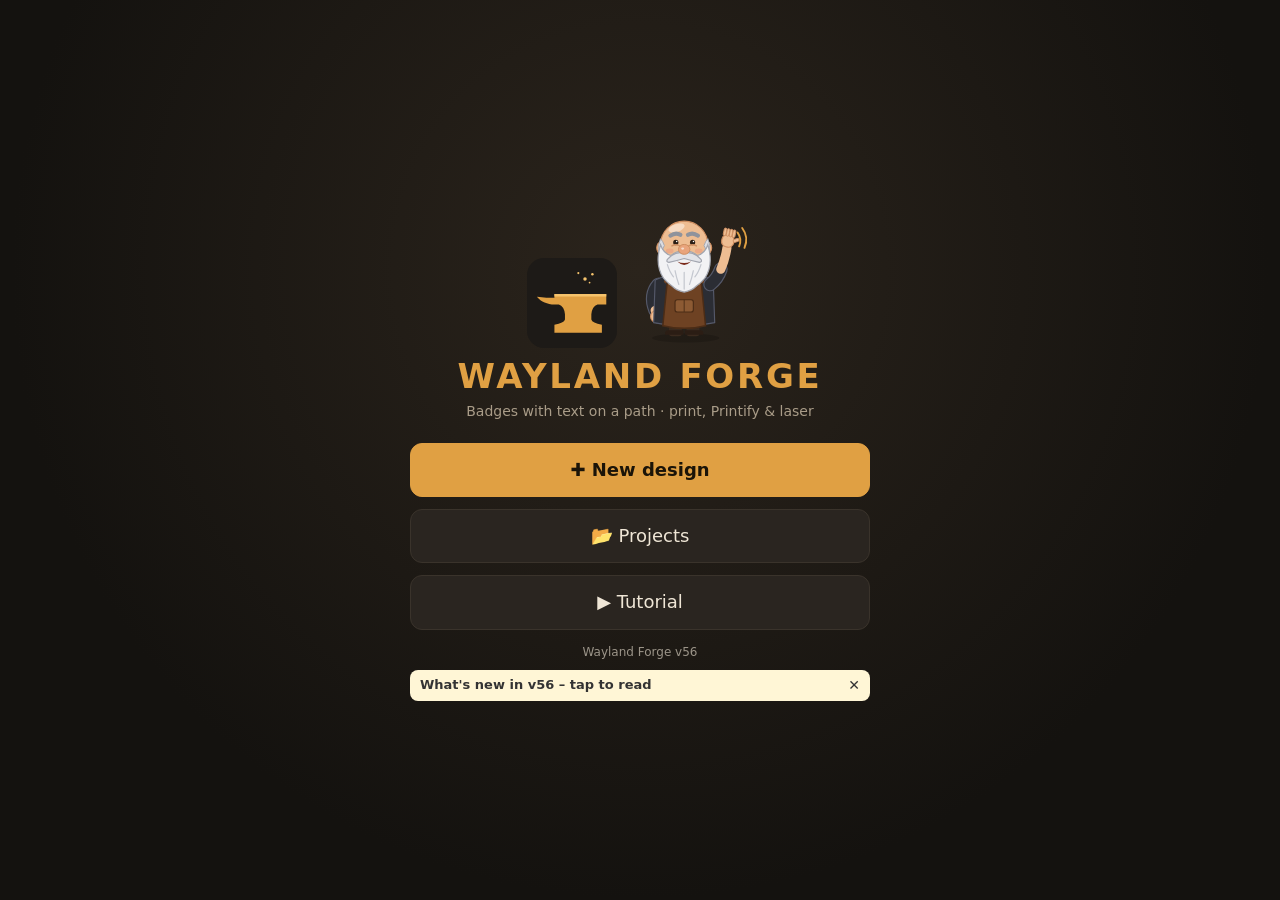
<file: index.html>
<!doctype html>
<html lang="en">
<head>
<meta charset="utf-8">
<meta name="viewport" content="width=device-width, initial-scale=1">
<title>Wayland Forge</title>
<meta name="theme-color" content="#1d1a17">
<link rel="manifest" href="manifest.webmanifest">
<link rel="icon" href="icons/anvil.svg" type="image/svg+xml">
<link rel="apple-touch-icon" href="icons/apple-touch-icon.png">
<link rel="stylesheet" href="style.css">
</head>
<body class="home">
<div id="home">
  <div class="hcard">
    <div class="hlogo"><img src="icons/anvil.svg" alt="" class="hanvil"><span id="homeSmith"></span></div>
    <h1 class="htitle">Wayland Forge</h1>
    <div class="hsub">Badges with text on a path · print, Printify &amp; laser</div>
    <div id="homeMain" class="hbtns">
      <button id="homeNew" class="hb primary">✚ New design</button>
      <button id="homeProjects" class="hb">📂 Projects</button>
      <button id="homeTour" class="hb">▶ Tutorial</button>
    </div>
    <div class="hver" id="homeVer"></div>
    <div class="hnews" id="homeNewsWrap" hidden><div class="hnrow"><button id="homeNewsTap" class="hntap"></button><button id="homeNewsX" class="hnx" aria-label="Dismiss">✕</button></div><div id="homeNewsBody" class="hnbody" hidden><div id="homeNews"></div><button id="homeNewsClose" class="hnclose">Close</button></div></div>
    <div id="homeProjs" hidden>
      <div class="row hph"><button id="homeBack">← Back</button><b class="grow">Projects</b><label class="filebtn">Open file…<input type="file" id="homeLoad" accept=".json,.wayland.json,application/json" hidden></label></div>
      <div id="syncBox" class="syncbox"><span id="syncStatus" class="syncst"></span><button id="syncConnect">☁ Connect Google Drive</button><button id="syncNow" hidden>Sync now</button><button id="projDedupe" title="Remove projects that are exact copies">🧹 Remove duplicates</button></div>
      <ul id="projList"></ul>
      <div class="hint">Drive sync sends your named, saved projects. Last session stays on this device until you open it and Save to Projects.</div>
    </div>
  </div>
</div>
<div id="updBar" hidden><span>New version ready <small id="updNews"></small></span><button id="updBtn">Tap to update</button></div>
<header>
  <img src="icons/anvil.svg" alt="" class="logo"><button id="homeBtn" title="Home: start screen (your work is kept)" aria-label="Home">⌂</button><button id="projectsBtn" class="projectnav" title="Open your saved projects. Your current design is autosaved first." aria-label="Projects: change project">📂<span class="projectnavtext"> Projects</span></button><button id="helpBtn" title="Help &amp; tutorial (Wayland the blacksmith)" aria-label="Help and tutorial"></button><h1>Wayland Forge</h1><button id="nameBtn" class="namebtn">Untitled ✎</button>
  <div class="spacer"></div>
  <button id="undoBtn" title="Undo (Ctrl+Z)" aria-label="Undo">↶<span class="tl"> Undo</span></button>
  <button id="redoBtn" title="Redo (Ctrl+Y)" aria-label="Redo">↷<span class="tl"> Redo</span></button>
  <button id="multiBtn" class="multitog" aria-pressed="false" title="Multi-select: plain clicks/taps add or remove letters (or hold Shift/Ctrl/⌘)">✚<span class="tl"> Multi-select</span></button>
  <span id="selCount" class="badge" hidden></span>
  <button id="dragMode" title="What dragging empty space does: box-select letters or pan the view (middle-drag or Space-drag always pans)">▭<span class="tl"> Box</span></button>
  <button id="fitBtn" title="Reset view" aria-label="Fit view">⤢<span class="tl"> Fit</span></button>
  <button id="quickExport" class="accent" title="Export with the settings in the Export section">⬇<span class="tl"> Export</span></button>
  <button id="installBtn" class="accent" hidden title="Install as an app">⊕<span class="tl"> Install</span></button>
  <button id="panelToggle" class="mobile-only" aria-expanded="false" title="Show controls">☰</button>
</header>
<main>
  <section id="stageWrap">
    <div id="layerRail" aria-label="Layers">
      <div id="layerRailCount" class="lrcount"></div>
      <div id="layerRailTrack" class="lrtrack" role="list"></div>
      <button type="button" id="railAddText" class="lradd" title="Add more text on the current shape (no new outline or cut)">＋ Text</button>
    </div>
    <svg id="stage" xmlns="http://www.w3.org/2000/svg" viewBox="0 0 1000 1000"></svg>
    <div class="stagehint">Tap a layer chip above to switch · letters: tap the glyph · empty space deselects · box-drag or Multi-select to add</div>
    <div id="loading">Loading fonts…</div>
  </section>
  <aside id="panel" data-snap="small">
    <div id="sheetHandle" role="button" tabindex="0" aria-label="Resize controls (tap to cycle sizes)"><span>Controls</span></div>
    <div id="layerBar">
      <div class="row"><b class="lbt">Layers</b><select id="shapeSel" class="grow" aria-label="Active layer (top of list = in front)"></select><button id="shapeVis" class="mini2" title="Show or hide this layer">Hide</button></div>
      <div id="addPicMenu" class="picmenu" hidden><b>Add which kind of image layer?</b><button data-addpic="1">🐶 Picture in the design<small>sits inside your shape (logo, pet, photo)</small></button><button data-addpic="2">🗺 Background / map<small>sits behind everything</small></button><button data-addpic="0" class="mini">Cancel</button></div>
      <div class="row lbb"><select id="addShape" aria-label="Add shape layer"><option value="">+ Add shape (new outline)</option><option value="circle">Circle</option><option value="halfcircle">Half circle</option><option value="ellipse">Ellipse</option><option value="polygon">Polygon</option><option value="star">Star</option><option value="heart">Heart</option><option value="aus">Australia (detailed)</option><option value="auss">Australia (smooth, for text)</option></select><button id="shapeDup" title="Duplicate layer">Copy</button><button id="shapeRen" title="Rename layer">✎</button><button id="shapeUp" title="Bring forward">↑</button><button id="shapeDown" title="Send back">↓</button><button id="shapeDel" class="danger" title="Delete layer">✕</button></div>
      <div class="row"><button id="addTextBtn" class="accent grow" title="Add more text on the current shape - no new outline or cut">T + Add text</button></div>
      <div class="row"><button id="addPicBtn" class="accent addpic grow" title="Add an image layer (picture, logo or map)">🖼 + Add image layer</button></div>
    </div>
    <details name="acc" id="sec-shape"><summary>Shape &amp; position</summary><div class="body">
      <label class="rg"><span>Move X</span><input type="range" min="-500" max="500" step="1" data-b="shape.x"><output></output></label>
      <label class="rg"><span>Move Y</span><input type="range" min="-500" max="500" step="1" data-b="shape.y"><output></output></label>
      <label class="rg"><span>Scale</span><input type="range" min="0.2" max="1.5" step="0.01" data-b="shape.scale"><output></output></label>
      <label class="rg"><span>Turn</span><input type="range" min="-180" max="180" step="1" data-b="shape.rot"><output></output></label>
      <div class="row"><button id="shapeCentre" class="grow">Centre this layer</button></div>
      <div class="g2">
        <label><span>Type</span><select data-b="base.shape"><option value="circle">Circle</option><option value="ellipse">Ellipse</option><option value="polygon">Polygon</option><option value="star">Star</option><option value="heart">Heart</option><option value="aus">Australia (detailed)</option><option value="auss">Australia (smooth, for text)</option></select></label>
        <div class="checks"><label class="chk"><input type="checkbox" data-b="base.outer">Outer</label><label class="chk"><input type="checkbox" data-b="base.inner">Inner</label></div>
      </div>
      <label class="rg"><span>Width</span><input type="range" min="150" max="470" step="1" data-b="base.rx"><output></output></label>
      <label class="rg" data-shapes="ellipse polygon star heart aus"><span>Height</span><input type="range" min="150" max="470" step="1" data-b="base.ry"><output></output></label>
      <label class="rg" data-shapes="polygon"><span>Sides</span><input type="range" min="3" max="12" step="1" data-b="base.sides"><output></output></label>
      <label class="rg" data-shapes="star"><span>Points</span><input type="range" min="3" max="12" step="1" data-b="base.points"><output></output></label>
      <label class="rg" data-shapes="star"><span>Inner depth</span><input type="range" min="0.25" max="0.9" step="0.01" data-b="base.innerRatio"><output></output></label>
      <label class="rg" data-shapes="heart"><span>Dip depth</span><input type="range" min="0" max="1" step="0.01" data-b="base.dip"><output></output></label>
      <label class="rg" data-shapes="polygon star heart aus"><span>Corners</span><input type="range" min="0" max="120" step="1" data-b="base.corner"><output></output></label>
      <label class="rg" data-shapes="polygon star heart aus" title="Rounds the path letters follow at points and dips; printed lines keep Corners"><span>Text smooth</span><input type="range" min="0" max="250" step="1" data-b="base.smooth"><output></output></label>
      <label class="rg"><span>Ring gap</span><input type="range" min="40" max="250" step="1" data-b="base.gap"><output></output></label>
      <div id="gapWarn" class="hint" hidden></div>
      <label class="rg"><span>Line width</span><input type="range" min="0" max="30" step="1" data-b="base.width"><output></output></label>
      <div class="g2">
        <label><span>Line</span><input type="color" data-b="base.stroke" class="col"></label>
        <label class="chk"><input type="checkbox" data-b="base.fillOn">Fill <input type="color" data-b="base.fill" class="col"></label>
        <label class="chk"><input type="checkbox" data-b="base.fillAbove">Fill on top of picture <span class="dim">(e.g. a band behind your text)</span></label>
      </div>
      <label class="chk"><input type="checkbox" id="trimOn">Trim with straight line</label>
      <div id="trimFields" hidden>
        <div class="hint">Cuts the shape with a straight through-line. The edge you cut off becomes a straight side of the piece, and the outside laser cut follows that closed outline.</div>
        <div class="row"><button type="button" data-trim="bottom" class="grow">Flat bottom</button><button type="button" data-trim="top" class="grow">Flat top</button><button type="button" data-trim="left" class="grow">Flat left</button><button type="button" data-trim="right" class="grow">Flat right</button></div>
        <label class="rg"><span>Angle</span><input type="range" id="trimAng" min="-180" max="180" step="1" value="0"><output id="trimAngOut">0°</output></label>
        <label class="rg"><span>Position</span><input type="range" id="trimPos" min="-80" max="80" step="1" value="0"><output id="trimPosOut">0%</output></label>
        <div class="hint" id="trimPosHint">0 = through the centre (a half-circle on a circle). Positive moves the line toward the side you keep (you keep less); negative keeps more than half.</div>
        <div class="row"><label class="grow"><span>Keep</span><select id="trimKeep"><option value="1">This side</option><option value="-1">The other side</option></select></label><button type="button" id="trimFlip" class="grow">Flip side</button></div>
        <div id="trimWarn" class="hint" hidden></div>
      </div>
    </div></details>
    <details name="acc" id="sec-text"><summary>Text on this layer</summary><div class="body">
      <div class="row"><select id="layerSel" class="grow" aria-label="Text layer"></select><button id="addLayer" title="Add curved text that follows the current shape">+ Curved text</button><button id="addFreeLayer" class="accent" title="Add straight text you can place anywhere">+ Straight text</button></div>
      <div class="hint">Adds another line of text on this shape. No new outline or laser cut is made.</div>
      <div id="layerFields">
        <label class="full"><span>Text</span><input type="text" data-b="layer.text" maxlength="80"></label>
        <div class="g2">
          <label><span>Font</span><select data-b="layer.font" id="fontSel"></select></label>
          <label><span>Colour</span><input type="color" data-b="layer.color" class="col"></label>
          <label><span>Letters</span><select data-b="layer.style"><option value="fill">Fill (solid)</option><option value="hollow">Hollow (outline)</option></select></label>
          <label id="freeSideRow"><span>Side</span><select data-b="layer.side"><option value="top">Top</option><option value="bottom">Bottom</option></select></label>
          <label id="freeRingRow"><span>Sits</span><select data-b="layer.ring"><option value="between">Between lines</option><option value="outer">Outside outer</option><option value="inner">Inside inner</option></select></label>
        </div>
        <label class="rg"><span>Size</span><input type="range" min="16" max="200" step="1" data-b="layer.size"><output></output></label>
        <label class="rg" id="layerRotateRow"><span>Rotate</span><input type="range" min="-180" max="180" step="1" data-b="layer.offset"><output></output></label>
        <label class="rg"><span>Spacing</span><input type="range" min="-20" max="80" step="1" data-b="layer.spacing"><output></output></label>
        <label class="rg" id="freeRotateRow" hidden><span>Rotate</span><input type="range" min="-180" max="180" step="1" data-b="layer.rot"><output></output></label>
        <label class="rg" id="layerLiftRow"><span>Lift</span><input type="range" min="-80" max="80" step="1" data-b="layer.lift"><output></output></label>
        <div id="freeTextControls" hidden>
          <div class="hint">Straight text: not attached to a shape. Drag its letters to move it.</div>
          <label class="rg"><span>Move X</span><input type="range" min="0" max="1000" step="1" data-b="layer.x"><output></output></label>
          <label class="rg"><span>Move Y</span><input type="range" min="0" max="1000" step="1" data-b="layer.y"><output></output></label>
        </div>
        <div class="row"><button id="dupOpp" class="grow">Duplicate to opposite side</button><button id="centreFree" class="grow" hidden>Centre text</button><button id="delLayer" class="danger">Delete</button></div>
      </div>
    </div></details>
    <details name="acc" id="sec-img"><summary>🖼 Image layers</summary><div class="body">
      <div class="row"><b class="lbt">Image layers</b><select id="imgSel" class="grow" aria-label="Active image layer (top of list = in front)"></select></div>
      <div class="row lbb"><button class="accent grow addpic2" data-addpicopen="1">🖼 + Add image layer</button><button id="imgRen" title="Rename image layer">✎</button><button id="imgUp" title="Bring forward">↑</button><button id="imgDown" title="Send back">↓</button><button id="delImg" class="danger" title="Delete image layer">✕</button></div>
      <label><span>Depth</span><select id="imgDepth"><option value="front">In the design (above shape fills)</option><option value="behind">Behind everything (map / backdrop)</option></select></label>
      <p class="hint" id="imgSlotHint"></p>
      <div class="row" id="imgUploadRow"><label class="filebtn grow">Upload / replace picture…<input type="file" id="imgFile" accept="image/*" hidden></label><button id="imgLink" title="Load a PNG or SVG from a web link">Load from link…</button><button id="centreImg">Centre</button></div>
      <div id="imgFields">
        <label class="rg"><span>Size</span><input type="range" min="40" max="1600" step="1" data-b="img.size"><output></output></label>
        <label id="imgClipRow"><span>Placement</span><select data-b="img.clipMode"><option value="clip">Inside path (to inside edge of line)</option><option value="clipout">Inside, to outside edge of line</option><option value="outside">Outside path only</option><option value="outin">Outside, from inside edge (runs under line)</option><option value="frame">Inside my own frame (a shape you adjust)</option><option value="free">Free – no clipping</option></select></label>
        <label><span>Path</span><select id="imgClipLine"></select></label>
        <div id="imgFrameBox" class="frbox" hidden>
          <p class="hint"><b>Image frame:</b> a separate shape that trims this picture. Pull it in to keep the picture off the letters, even letters pushed outside the path. It is <b>not burned</b> unless you choose that below.</p>
          <div class="frst"><span>Start shape</span><button data-frstart="oval">◯ Oval</button><button data-frstart="rect">▭ Rectangle</button><button data-frstart="round">▢ Rounded</button><button data-frstart="path">⬭ Path shape</button></div>
          <button id="frEdit" class="wide accent">✎ Edit frame on the picture</button>
          <div id="frEditRows">
            <p class="hint">Drag inside the frame to move it · drag a dot to bend it · side squares stretch it · corner squares resize it · ⟳ turns it.</p>
            <div class="g3 frnum"><label>Width mm<input type="number" id="frW" inputmode="decimal" min="1" step="0.5"></label><label>Height mm<input type="number" id="frH" inputmode="decimal" min="1" step="0.5"></label><label>Turn °<input type="number" id="frRot" inputmode="decimal" min="-360" max="360" step="1"></label></div>
            <div class="frbtns"><button id="frAdd">+ Add point</button><button id="frDel">− Remove point</button><button id="frSmooth">⌃ Make corner</button></div>
            <div class="frbtns"><button id="frAllSmooth">All smooth</button><button id="frAllCorner">All corners</button><button id="frCentre">Centre on picture</button></div>
          </div>
          <button id="frReset" class="wide">↺ Reset frame (back to its start shape)</button>
          <label class="chk"><input type="checkbox" id="frShow">Show the frame line on screen (screen only)</label>
          <label><span>Frame line on the laser</span><select id="frBurn"><option value="off">Not burned – only trims the picture</option><option value="etch">Etch the frame line</option><option value="cutin">Cut along the frame (inside cut)</option><option value="cutout">Cut along the frame (outside cut, last)</option></select></label>
          <p class="hint" id="frBurnHint"></p>
        </div>
        <div class="row"><button id="fitImg" class="grow" title="Scale and centre so the whole image sits inside the inner line">⤢ Fit inside line</button><button id="fillImg" class="grow" title="Scale to cover the inner shape and clip it to the line">◉ Fill &amp; clip</button></div>
        <label><span>Style</span><select data-b="img.mode"><option value="orig">Original picture</option><option value="sil">Silhouette (solid cutout)</option><option value="trace">Vector trace (SVG paths)</option></select></label>
        <label class="chk" data-imgmodes="orig"><input type="checkbox" data-b="img.removeBg">Remove background (corner colour)</label>
        <label class="rg" data-imgmodes="orig"><span>Tolerance</span><input type="range" min="5" max="200" step="1" data-b="img.tol"><output></output></label>
        <label class="chk" data-imgmodes="orig"><input type="checkbox" data-b="img.flood">Only background touching the edges (keeps light parts of the subject)</label>
        <label class="rg" data-imgmodes="orig"><span>Background to white</span><input type="range" min="150" max="255" step="1" data-b="img.whiteLvl"><output></output></label>
        <div class="hint" data-imgmodes="orig">For laser photos: slide "Background to white" left until the grey background disappears (255 = off). Anything this light or lighter is not burnt.</div>
        <div class="g2" data-imgmodes="sil trace">
          <label><span>Background</span><select data-b="img.bgMode"><option value="light">Light</option><option value="dark">Dark</option></select></label>
          <label><span>Fill</span><input type="color" data-b="img.color" class="col"></label>
        </div>
        <label class="rg" data-imgmodes="sil trace"><span>Threshold</span><input type="range" min="10" max="245" step="1" data-b="img.threshold"><output></output></label>
        <label class="rg" data-imgmodes="sil trace"><span>Smoothing</span><input type="range" min="0" max="5" step="1" data-b="img.smooth"><output></output></label>
        <label class="chk" data-imgmodes="sil trace"><input type="checkbox" data-b="img.invert">Invert (negative cutout)</label>
        <div class="hint" data-imgmodes="trace" id="traceInfo">Traced shapes export as true vector paths in SVG and PDF.</div>
      </div>
    </div></details>
    <details name="acc" id="sec-letter"><summary>Letter edit</summary><div class="body">
      <div class="row"><button id="multiBtn2" class="multitog grow" aria-pressed="false">✚ Multi-select: off</button><button id="selAll" class="grow">Select all in layer</button></div>
      <div id="letterNone" class="hint">Click a letter to select it. Shift/Ctrl/⌘-click, or switch Multi-select on, to add or remove letters anywhere. You can also drag a box on empty space. Esc clears the selection.</div>
      <div id="letterBox">
        <div class="hint"><b id="letterName"></b> <button id="clearSel" class="mini">Clear</button></div>
        <label class="rg"><span>Rotate ±</span><input type="range" min="-180" max="180" step="1" data-rel="rot"><output></output></label>
        <label class="rg"><span>Scale ×</span><input type="range" min="0.3" max="2.5" step="0.05" data-rel="scale"><output></output></label>
        <div class="row nudge"><span class="hint">Nudge</span><button data-nudge="-1,0">←</button><button data-nudge="0,-1">↑</button><button data-nudge="0,1">↓</button><button data-nudge="1,0">→</button></div>
        <div class="row"><button id="resetLetter" class="grow">Reset selected</button><button id="resetLetters" class="grow">Reset layer</button></div>
      </div>
    </div></details>
    <details name="acc" id="sec-orn"><summary>Ornaments</summary><div class="body">
      <div class="row"><button id="addStar" class="grow">+ Star</button><button id="addDot" class="grow">+ Dot</button><button id="clearOrn" class="danger">Clear all</button></div>
      <div class="row"><button id="addHolly1" class="grow">+ Holly</button><button id="addHolly2" class="grow">+ Holly ×2</button><button id="addNote" class="grow">+ ♪</button><button id="addNotes" class="grow">+ ♫</button></div>
      <div class="row holebox"><label class="chk" title="A round hole to hang it, cut by the laser instead of drilled"><input type="checkbox" id="holeOn">Hanging hole</label><label><span>Ø mm</span><input type="number" id="holeD" inputmode="decimal" min="1" max="30" step="any" value="4" style="width:5em"></label><button id="holeSnap" class="grow" title="Centre it near the top, 5 mm in from the edge">Snap to top</button></div>
      <div id="holeInfo" class="hint" hidden></div>
      <div id="ornNone" class="hint">Click an ornament to edit it.</div>
      <div id="ornFields">
        <label class="chk" title="Stick it to a line of the badge and slide it round"><input type="checkbox" id="ornFollow">Follow path</label>
        <div id="ornFree">
          <label class="rg" title="Left / right"><span>Horizontal ↔</span><input type="range" min="-500" max="500" step="1" data-op="x"><output></output></label>
          <label class="rg" title="Up / down"><span>Vertical ↕</span><input type="range" min="-500" max="500" step="1" data-op="y"><output></output></label>
        </div>
        <div id="ornPathF" hidden>
          <div class="row"><label class="grow"><span>Path</span><select id="ornPath"><option value="outer">Outer line</option><option value="mid">Text line (middle)</option><option value="inner">Inner line</option></select></label><label><span>Layer</span><select id="ornShapeSel"></select></label></div>
          <label class="rg" title="Slide it round the path (0 = top)"><span>Along path</span><input type="range" min="-180" max="180" step="0.5" data-op="t"><output></output></label>
          <label class="rg" title="Move it outside (+) or inside (−) the line"><span>Offset in/out</span><input type="range" min="-150" max="150" step="1" data-op="off"><output></output></label>
          <label class="chk"><input type="checkbox" id="ornTurn">Turn with path</label>
        </div>
        <label class="rg"><span>Size</span><input type="range" min="4" max="120" step="1" data-b="orn.r"><output></output></label>
        <div class="row nudge"><span class="hint">Nudge</span><button data-onudge="-1,0">←</button><button data-onudge="0,-1">↑</button><button data-onudge="0,1">↓</button><button data-onudge="1,0">→</button><button id="centreOrn" class="mini" title="Put it in the middle">Centre</button></div>
        <label class="rg" id="ornRotRow"><span>Rotation</span><input type="range" min="-180" max="180" step="1" data-b="orn.rot"><output></output></label>
        <div class="row" id="ornWidthRow" hidden><label class="grow"><span>Outline width (mm)</span><input type="number" id="ornWidth" min="0.1" max="1.2" step="0.1" inputmode="decimal"></label><button id="ornWidthAll" title="Use this outline width on every Line (outline) ornament">Apply to all ornaments</button></div>
        <div class="hint" id="ornWidthHint" hidden>0.6 mm is a modest start. This is artwork width, not a guaranteed burn width: laser spot and material change the result. Widened outlines use filled Line To Line bands, so they take longer than one outline pass. Extra width may close up small veins or berries; check preview and test scrap.</div>
        <div class="row"><label class="grow"><span>Ornament</span><select data-b="orn.style"><option value="fill">Fill (solid)</option><option value="line">Line (outline)</option></select></label><button id="ornStyleAll" title="Set every ornament to this Fill/Line choice">Apply to all ornaments</button></div>
        <div class="row"><label><span>Colour</span><input type="color" data-b="orn.color" class="col"></label><label id="ornBerry"><span>Berries</span><input type="color" data-b="orn.color2" class="col"></label><button id="mirrorOrn" class="grow">Mirror copy</button><button id="ornLink" class="grow" title="Linked: the mirror copy moves with this one. Tap to let them move separately">🔗 Unlink</button><button id="delOrn" class="danger">Delete</button></div>
      </div>
    </div></details>
    <details name="acc" id="sec-col"><summary>Colours &amp; background</summary><div class="body">
      <div class="g2">
        <label><span>Background</span><select data-b="doc.bg"><option value="transparent">Transparent</option><option value="color">Solid</option></select></label>
        <label><span>Colour</span><input type="color" data-b="doc.bgColor" class="col"></label>
      </div>
      <div id="swatches"></div>
      <div class="row"><input type="color" id="swatchPick" value="#c0392b" class="col" aria-label="New swatch colour"><button id="addSwatch" class="grow">+ Save swatch</button></div>
      <div class="hint">Click a swatch to colour the selected ornament or text layer.</div>
    </div></details>
    <details name="acc" id="sec-export"><summary>Export</summary><div class="body">
      <div class="g2">
        <label><span>Format</span><select id="exFmt"><option value="svg">SVG vector</option><option value="pdf">PDF vector</option><option value="png">PNG</option></select></label>
        <label><span>Preset</span><select id="exPreset"><option value="">Custom</option><option value="printify">Printify 4500px</option><option value="100mm">100 mm</option><option value="4in">4 in</option><option value="a4">A4 page</option></select></label>
      </div>
      <div class="g3">
        <label><span>W</span><input type="number" id="exW" value="100" min="1" step="0.5"></label>
        <label><span>H</span><input type="number" id="exH" value="100" min="1" step="0.5"></label>
        <label><span>Unit</span><select id="exUnit"><option value="mm">mm</option><option value="in">in</option></select></label>
        <label><span>Bleed</span><input type="number" id="exBleed" value="0" min="0" step="0.5"></label>
        <label><span>DPI</span><input type="number" id="exDpi" value="300" min="72" max="1200"></label>
        <input type="checkbox" id="exPrintify" hidden>
      </div>
      <button id="exportBtn" class="accent wide">Export</button>
      <button id="toPathBtn2" class="wide topath" data-topath="1">✏️ Send to Waylands Path <span class="dim">(edit the lines)</span></button>
      <button id="wdSave2" class="wide">💾 Save as Wayland design</button>
      <button id="toPostBtn2" class="wide">📦 Send to Waylands Post <span class="dim">(make the files)</span></button>
      <div id="exInfo" class="hint"></div>
    </div></details>
    <details name="acc" id="sec-laser"><summary>Laser (LaserGRBL)</summary><div class="body">
      <div class="hint">Give each part a laser job. Every file in the pack uses the same page, so etch and cuts line up.</div>
      <div id="laserList"></div>
      <label class="chk"><input type="checkbox" id="laserPrev">Show cuts on the design <span class="dim">(red = outside, blue = inside)</span></label>
      <div class="g3">
        <label><span>W mm</span><input type="number" id="lzW" value="100" min="5" max="800" step="0.5"></label>
        <label><span>H mm</span><input type="number" id="lzH" value="100" min="5" max="800" step="0.5"></label>
        <label><span>Detail</span><select id="lzDpi"><option value="127">5 lines/mm</option><option value="254">10 lines/mm</option><option value="318" selected>12.5 lines/mm</option><option value="400">16 lines/mm</option></select></label>
      </div>
      <label><span>Letter etch file</span><select id="lzEtch"><option value="png" selected>Picture (Line To Line, default)</option><option value="svg">Lines (SVG)</option></select></label>
      <label><span>Picture steps as</span><select id="lzPic"><option value="nc" selected>Ready-to-run G-code (.nc) – open and Start</option><option value="png">PNG picture (type W H X Y in LaserGRBL)</option></select></label>
      <label><span>Line steps as</span><select id="lzLine"><option value="nc" selected>G-code (.nc) – open and Start</option><option value="svg">SVG (type speed and power in LaserGRBL)</option></select></label>
      <label><span>Laser max S ($30)</span><input type="number" id="lzSmax" value="1000" min="1" max="100000" step="1"></label>
      <label class="chk"><input type="checkbox" id="lzMarks">Tiny corner marks in every file <span class="dim">(only if LaserGRBL moves files)</span></label>
      <dialog id="lzDlg" class="lzdlg"><h3>Burn settings</h3><div id="lzBurn" class="lzburn"></div><div class="lzbbtn"><button id="lzDlgCancel">Cancel</button><button id="lzDlgGo" class="accent">Export</button></div></dialog>
      <button id="laserBtn" class="accent wide">⬇ Download all steps (separate files)</button>
      <button id="laserZip" class="wide">Or download as one .zip</button>
      <button id="toPathBtn" class="wide topath" data-topath="1">✏️ Send to Waylands Path <span class="dim">(edit the lines)</span></button>
      <button id="wdSave" class="wide">💾 Save as Wayland design</button>
      <button id="toPostBtn" class="wide">📦 Send to Waylands Post <span class="dim">(make the files)</span></button>
      <div class="hint">A Wayland design is a file both apps can open. Send to Waylands Path or Waylands Post works on this same device. Your usual Export buttons stay as they are.</div>
      <div id="lzInfo" class="hint"></div>
      <div id="lzSteps" class="lzsteps" hidden></div>
    </div></details>
    <details name="acc" id="sec-proj"><summary>Project</summary><div class="body">
      <div class="row"><button id="changeProjectBtn" class="accent wide">📂 Change project / open another…</button></div>
      <div class="row"><button id="saveToProjects" class="grow">Save to Projects</button><button id="saveProj" class="grow">Download file</button><label class="filebtn grow">Load…<input type="file" id="loadProj" accept=".json,.wayland.json,application/json" hidden></label><button id="newProj" class="danger">New</button></div>
      <div class="helpbox"><b>Help &amp; tutorial</b>
        <div class="row"><button id="helpTour" class="grow">▶ Start the tour</button><button id="helpTopics" class="grow">Pick a topic…</button></div>
        <label class="chk"><input type="checkbox" id="helpIconChk">Show the blacksmith help button in the toolbar</label>
        <label class="chk"><input type="checkbox" id="helpTipsChk">Show tips (a short hint the first time you open each section)</label>
      </div>
      <div class="hint">To open a saved design, tap 📂 Projects above or Change project here. Your current design is saved first. Fonts: SIL Open Font License.</div>
    </div></details>
  </aside>
</main>
<script src="vendor/opentype.min.js"></script>
<script src="vendor/jspdf.umd.min.js"></script>
<script src="vendor/svg2pdf.umd.min.js"></script>
<script src="vendor/imagetracer.js"></script>
<script src="js/wayland-design.js"></script>
<script src="js/frame.js"></script>
<script src="js/app.js"></script>
<script src="js/blacksmith.js"></script>
<script src="js/tour.js"></script>
<dialog id="fromPathDlg" class="lzdlg"><h3>✏️ From Waylands Path</h3><div id="fromPathNote" class="hint"></div><div class="lzbbtn"><button id="fromPathDrop">Not now</button><button id="fromPathOk" class="accent">Open</button></div></dialog>
</body>
</html>
</file>
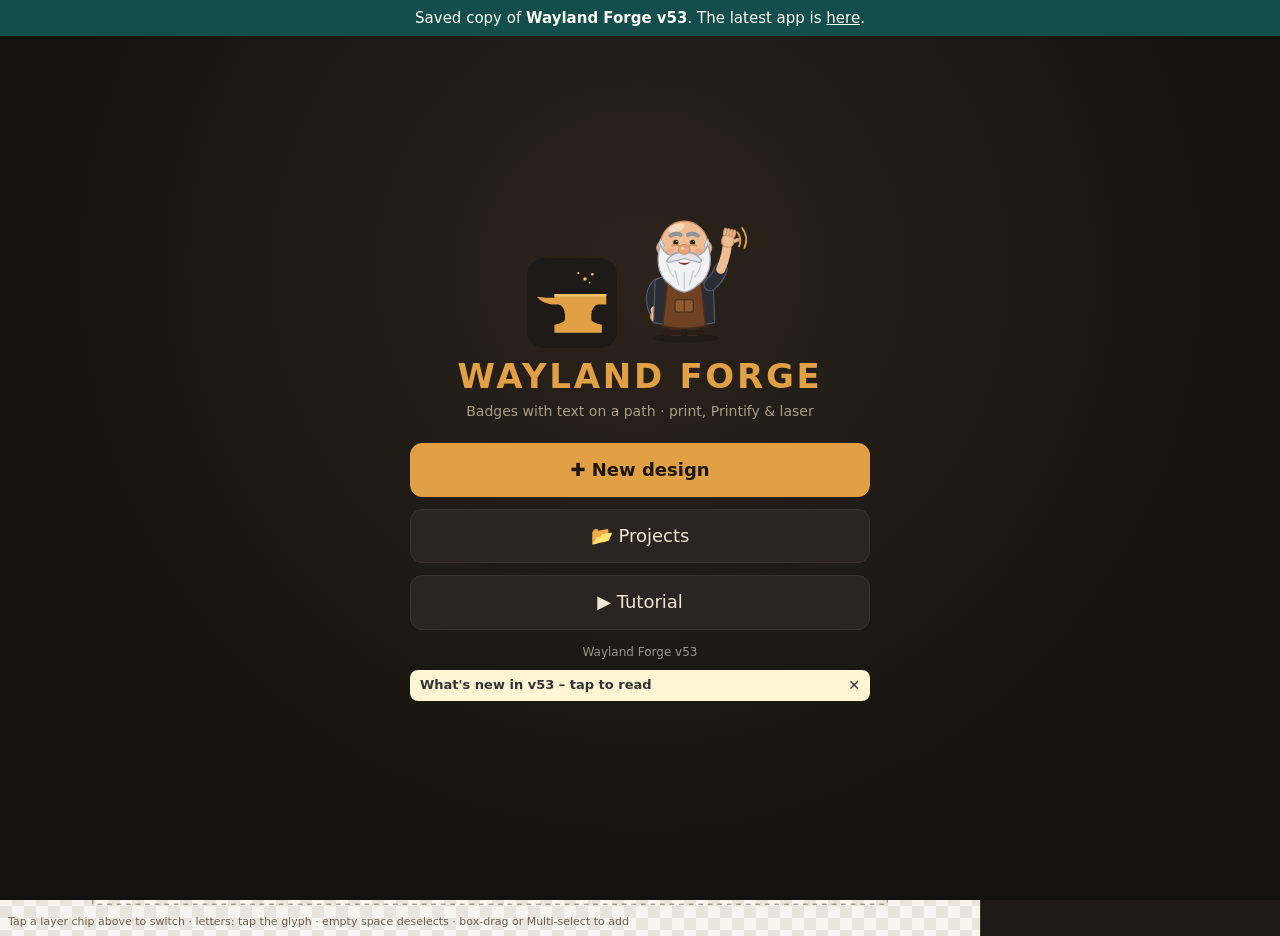
<file: v53/index.html>
<!doctype html>
<html lang="en">
<head>
<meta charset="utf-8">
<meta name="viewport" content="width=device-width, initial-scale=1">
<title>Wayland Forge</title>
<meta name="theme-color" content="#1d1a17">
<link rel="manifest" href="manifest.webmanifest">
<link rel="icon" href="icons/anvil.svg" type="image/svg+xml">
<link rel="apple-touch-icon" href="icons/apple-touch-icon.png">
<link rel="stylesheet" href="style.css">
</head>
<body class="home">
<div id="fbBar" style="position:sticky;top:0;z-index:9999;background:#134e4a;color:#fff;padding:8px 12px;font:15px/1.35 system-ui,sans-serif;text-align:center;">Saved copy of <b>Wayland Forge v53</b>. The latest app is <a href="https://warwicklewis1970-oss.github.io/wayland-forge/" style="color:#fff;text-decoration:underline;">here</a>.</div>

<div id="home">
  <div class="hcard">
    <div class="hlogo"><img src="icons/anvil.svg" alt="" class="hanvil"><span id="homeSmith"></span></div>
    <h1 class="htitle">Wayland Forge</h1>
    <div class="hsub">Badges with text on a path · print, Printify &amp; laser</div>
    <div id="homeMain" class="hbtns">
      <button id="homeNew" class="hb primary">✚ New design</button>
      <button id="homeProjects" class="hb">📂 Projects</button>
      <button id="homeTour" class="hb">▶ Tutorial</button>
    </div>
    <div class="hver" id="homeVer"></div>
    <div class="hnews" id="homeNewsWrap" hidden><div class="hnrow"><button id="homeNewsTap" class="hntap"></button><button id="homeNewsX" class="hnx" aria-label="Dismiss">✕</button></div><div id="homeNewsBody" class="hnbody" hidden><div id="homeNews"></div><button id="homeNewsClose" class="hnclose">Close</button></div></div>
    <div id="homeProjs" hidden>
      <div class="row hph"><button id="homeBack">← Back</button><b class="grow">Projects</b><label class="filebtn">Open file…<input type="file" id="homeLoad" accept=".json,application/json" hidden></label></div>
      <div id="syncBox" class="syncbox"><span id="syncStatus" class="syncst"></span><button id="syncConnect">☁ Connect Google Drive</button><button id="syncNow" hidden>Sync now</button><button id="projDedupe" title="Remove projects that are exact copies">🧹 Remove duplicates</button></div>
      <ul id="projList"></ul>
      <div class="hint">Drive sync sends your named, saved projects. Last session stays on this device until you open it and Save to Projects.</div>
    </div>
  </div>
</div>
<div id="updBar" hidden><span>New version ready <small id="updNews"></small></span><button id="updBtn">Tap to update</button></div>
<header>
  <img src="icons/anvil.svg" alt="" class="logo"><button id="homeBtn" title="Home: start screen (your work is kept)" aria-label="Home">⌂</button><button id="projectsBtn" class="projectnav" title="Open your saved projects. Your current design is autosaved first." aria-label="Projects: change project">📂<span class="projectnavtext"> Projects</span></button><button id="helpBtn" title="Help &amp; tutorial (Wayland the blacksmith)" aria-label="Help and tutorial"></button><h1>Wayland Forge</h1><button id="nameBtn" class="namebtn">Untitled ✎</button>
  <div class="spacer"></div>
  <button id="undoBtn" title="Undo (Ctrl+Z)" aria-label="Undo">↶<span class="tl"> Undo</span></button>
  <button id="redoBtn" title="Redo (Ctrl+Y)" aria-label="Redo">↷<span class="tl"> Redo</span></button>
  <button id="multiBtn" class="multitog" aria-pressed="false" title="Multi-select: plain clicks/taps add or remove letters (or hold Shift/Ctrl/⌘)">✚<span class="tl"> Multi-select</span></button>
  <span id="selCount" class="badge" hidden></span>
  <button id="dragMode" title="What dragging empty space does: box-select letters or pan the view (middle-drag or Space-drag always pans)">▭<span class="tl"> Box</span></button>
  <button id="fitBtn" title="Reset view" aria-label="Fit view">⤢<span class="tl"> Fit</span></button>
  <button id="quickExport" class="accent" title="Export with the settings in the Export section">⬇<span class="tl"> Export</span></button>
  <button id="installBtn" class="accent" hidden title="Install as an app">⊕<span class="tl"> Install</span></button>
  <button id="panelToggle" class="mobile-only" aria-expanded="false" title="Show controls">☰</button>
</header>
<main>
  <section id="stageWrap">
    <div id="layerRail" aria-label="Layers">
      <div id="layerRailCount" class="lrcount"></div>
      <div id="layerRailTrack" class="lrtrack" role="list"></div>
      <button type="button" id="railAddText" class="lradd" title="Add more text on the current shape (no new outline or cut)">＋ Text</button>
    </div>
    <svg id="stage" xmlns="http://www.w3.org/2000/svg" viewBox="0 0 1000 1000"></svg>
    <div class="stagehint">Tap a layer chip above to switch · letters: tap the glyph · empty space deselects · box-drag or Multi-select to add</div>
    <div id="loading">Loading fonts…</div>
  </section>
  <aside id="panel" data-snap="small">
    <div id="sheetHandle" role="button" tabindex="0" aria-label="Resize controls (tap to cycle sizes)"><span>Controls</span></div>
    <div id="layerBar">
      <div class="row"><b class="lbt">Layers</b><select id="shapeSel" class="grow" aria-label="Active layer (top of list = in front)"></select><button id="shapeVis" class="mini2" title="Show or hide this layer">Hide</button></div>
      <div id="addPicMenu" class="picmenu" hidden><b>Add which kind of image layer?</b><button data-addpic="1">🐶 Picture in the design<small>sits inside your shape (logo, pet, photo)</small></button><button data-addpic="2">🗺 Background / map<small>sits behind everything</small></button><button data-addpic="0" class="mini">Cancel</button></div>
      <div class="row lbb"><select id="addShape" aria-label="Add shape layer"><option value="">+ Add shape (new outline)</option><option value="circle">Circle</option><option value="halfcircle">Half circle</option><option value="ellipse">Ellipse</option><option value="polygon">Polygon</option><option value="star">Star</option><option value="heart">Heart</option><option value="aus">Australia (detailed)</option><option value="auss">Australia (smooth, for text)</option></select><button id="shapeDup" title="Duplicate layer">Copy</button><button id="shapeRen" title="Rename layer">✎</button><button id="shapeUp" title="Bring forward">↑</button><button id="shapeDown" title="Send back">↓</button><button id="shapeDel" class="danger" title="Delete layer">✕</button></div>
      <div class="row"><button id="addTextBtn" class="accent grow" title="Add more text on the current shape - no new outline or cut">T + Add text</button></div>
      <div class="row"><button id="addPicBtn" class="accent addpic grow" title="Add an image layer (picture, logo or map)">🖼 + Add image layer</button></div>
    </div>
    <details name="acc" id="sec-shape"><summary>Shape &amp; position</summary><div class="body">
      <label class="rg"><span>Move X</span><input type="range" min="-500" max="500" step="1" data-b="shape.x"><output></output></label>
      <label class="rg"><span>Move Y</span><input type="range" min="-500" max="500" step="1" data-b="shape.y"><output></output></label>
      <label class="rg"><span>Scale</span><input type="range" min="0.2" max="1.5" step="0.01" data-b="shape.scale"><output></output></label>
      <label class="rg"><span>Turn</span><input type="range" min="-180" max="180" step="1" data-b="shape.rot"><output></output></label>
      <div class="row"><button id="shapeCentre" class="grow">Centre this layer</button></div>
      <div class="g2">
        <label><span>Type</span><select data-b="base.shape"><option value="circle">Circle</option><option value="ellipse">Ellipse</option><option value="polygon">Polygon</option><option value="star">Star</option><option value="heart">Heart</option><option value="aus">Australia (detailed)</option><option value="auss">Australia (smooth, for text)</option></select></label>
        <div class="checks"><label class="chk"><input type="checkbox" data-b="base.outer">Outer</label><label class="chk"><input type="checkbox" data-b="base.inner">Inner</label></div>
      </div>
      <label class="rg"><span>Width</span><input type="range" min="150" max="470" step="1" data-b="base.rx"><output></output></label>
      <label class="rg" data-shapes="ellipse polygon star heart aus"><span>Height</span><input type="range" min="150" max="470" step="1" data-b="base.ry"><output></output></label>
      <label class="rg" data-shapes="polygon"><span>Sides</span><input type="range" min="3" max="12" step="1" data-b="base.sides"><output></output></label>
      <label class="rg" data-shapes="star"><span>Points</span><input type="range" min="3" max="12" step="1" data-b="base.points"><output></output></label>
      <label class="rg" data-shapes="star"><span>Inner depth</span><input type="range" min="0.25" max="0.9" step="0.01" data-b="base.innerRatio"><output></output></label>
      <label class="rg" data-shapes="heart"><span>Dip depth</span><input type="range" min="0" max="1" step="0.01" data-b="base.dip"><output></output></label>
      <label class="rg" data-shapes="polygon star heart aus"><span>Corners</span><input type="range" min="0" max="120" step="1" data-b="base.corner"><output></output></label>
      <label class="rg" data-shapes="polygon star heart aus" title="Rounds the path letters follow at points and dips; printed lines keep Corners"><span>Text smooth</span><input type="range" min="0" max="250" step="1" data-b="base.smooth"><output></output></label>
      <label class="rg"><span>Ring gap</span><input type="range" min="40" max="250" step="1" data-b="base.gap"><output></output></label>
      <div id="gapWarn" class="hint" hidden></div>
      <label class="rg"><span>Line width</span><input type="range" min="0" max="30" step="1" data-b="base.width"><output></output></label>
      <div class="g2">
        <label><span>Line</span><input type="color" data-b="base.stroke" class="col"></label>
        <label class="chk"><input type="checkbox" data-b="base.fillOn">Fill <input type="color" data-b="base.fill" class="col"></label>
        <label class="chk"><input type="checkbox" data-b="base.fillAbove">Fill on top of picture <span class="dim">(e.g. a band behind your text)</span></label>
      </div>
      <label class="chk"><input type="checkbox" id="trimOn">Trim with straight line</label>
      <div id="trimFields" hidden>
        <div class="hint">Cuts the shape with a straight through-line. The edge you cut off becomes a straight side of the piece, and the outside laser cut follows that closed outline.</div>
        <div class="row"><button type="button" data-trim="bottom" class="grow">Flat bottom</button><button type="button" data-trim="top" class="grow">Flat top</button><button type="button" data-trim="left" class="grow">Flat left</button><button type="button" data-trim="right" class="grow">Flat right</button></div>
        <label class="rg"><span>Angle</span><input type="range" id="trimAng" min="-180" max="180" step="1" value="0"><output id="trimAngOut">0°</output></label>
        <label class="rg"><span>Position</span><input type="range" id="trimPos" min="-80" max="80" step="1" value="0"><output id="trimPosOut">0%</output></label>
        <div class="hint" id="trimPosHint">0 = through the centre (a half-circle on a circle). Positive moves the line toward the side you keep (you keep less); negative keeps more than half.</div>
        <div class="row"><label class="grow"><span>Keep</span><select id="trimKeep"><option value="1">This side</option><option value="-1">The other side</option></select></label><button type="button" id="trimFlip" class="grow">Flip side</button></div>
        <div id="trimWarn" class="hint" hidden></div>
      </div>
    </div></details>
    <details name="acc" id="sec-text"><summary>Text on this layer</summary><div class="body">
      <div class="row"><select id="layerSel" class="grow" aria-label="Text layer"></select><button id="addLayer" title="Add curved text that follows the current shape">+ Curved text</button><button id="addFreeLayer" class="accent" title="Add straight text you can place anywhere">+ Straight text</button></div>
      <div class="hint">Adds another line of text on this shape. No new outline or laser cut is made.</div>
      <div id="layerFields">
        <label class="full"><span>Text</span><input type="text" data-b="layer.text" maxlength="80"></label>
        <div class="g2">
          <label><span>Font</span><select data-b="layer.font" id="fontSel"></select></label>
          <label><span>Colour</span><input type="color" data-b="layer.color" class="col"></label>
          <label><span>Letters</span><select data-b="layer.style"><option value="fill">Fill (solid)</option><option value="hollow">Hollow (outline)</option></select></label>
          <label id="freeSideRow"><span>Side</span><select data-b="layer.side"><option value="top">Top</option><option value="bottom">Bottom</option></select></label>
          <label id="freeRingRow"><span>Sits</span><select data-b="layer.ring"><option value="between">Between lines</option><option value="outer">Outside outer</option><option value="inner">Inside inner</option></select></label>
        </div>
        <label class="rg"><span>Size</span><input type="range" min="16" max="200" step="1" data-b="layer.size"><output></output></label>
        <label class="rg" id="layerRotateRow"><span>Rotate</span><input type="range" min="-180" max="180" step="1" data-b="layer.offset"><output></output></label>
        <label class="rg"><span>Spacing</span><input type="range" min="-20" max="80" step="1" data-b="layer.spacing"><output></output></label>
        <label class="rg" id="freeRotateRow" hidden><span>Rotate</span><input type="range" min="-180" max="180" step="1" data-b="layer.rot"><output></output></label>
        <label class="rg" id="layerLiftRow"><span>Lift</span><input type="range" min="-80" max="80" step="1" data-b="layer.lift"><output></output></label>
        <div id="freeTextControls" hidden>
          <div class="hint">Straight text: not attached to a shape. Drag its letters to move it.</div>
          <label class="rg"><span>Move X</span><input type="range" min="0" max="1000" step="1" data-b="layer.x"><output></output></label>
          <label class="rg"><span>Move Y</span><input type="range" min="0" max="1000" step="1" data-b="layer.y"><output></output></label>
        </div>
        <div class="row"><button id="dupOpp" class="grow">Duplicate to opposite side</button><button id="centreFree" class="grow" hidden>Centre text</button><button id="delLayer" class="danger">Delete</button></div>
      </div>
    </div></details>
    <details name="acc" id="sec-img"><summary>🖼 Image layers</summary><div class="body">
      <div class="row"><b class="lbt">Image layers</b><select id="imgSel" class="grow" aria-label="Active image layer (top of list = in front)"></select></div>
      <div class="row lbb"><button class="accent grow addpic2" data-addpicopen="1">🖼 + Add image layer</button><button id="imgRen" title="Rename image layer">✎</button><button id="imgUp" title="Bring forward">↑</button><button id="imgDown" title="Send back">↓</button><button id="delImg" class="danger" title="Delete image layer">✕</button></div>
      <label><span>Depth</span><select id="imgDepth"><option value="front">In the design (above shape fills)</option><option value="behind">Behind everything (map / backdrop)</option></select></label>
      <p class="hint" id="imgSlotHint"></p>
      <div class="row" id="imgUploadRow"><label class="filebtn grow">Upload / replace picture…<input type="file" id="imgFile" accept="image/*" hidden></label><button id="imgLink" title="Load a PNG or SVG from a web link">Load from link…</button><button id="centreImg">Centre</button></div>
      <div id="imgFields">
        <label class="rg"><span>Size</span><input type="range" min="40" max="1600" step="1" data-b="img.size"><output></output></label>
        <label id="imgClipRow"><span>Placement</span><select data-b="img.clipMode"><option value="clip">Inside path (to inside edge of line)</option><option value="clipout">Inside, to outside edge of line</option><option value="outside">Outside path only</option><option value="outin">Outside, from inside edge (runs under line)</option><option value="frame">Inside my own frame (a shape you adjust)</option><option value="free">Free – no clipping</option></select></label>
        <label><span>Path</span><select id="imgClipLine"></select></label>
        <div id="imgFrameBox" class="frbox" hidden>
          <p class="hint"><b>Image frame:</b> a separate shape that trims this picture. Pull it in to keep the picture off the letters, even letters pushed outside the path. It is <b>not burned</b> unless you choose that below.</p>
          <div class="frst"><span>Start shape</span><button data-frstart="oval">◯ Oval</button><button data-frstart="rect">▭ Rectangle</button><button data-frstart="round">▢ Rounded</button><button data-frstart="path">⬭ Path shape</button></div>
          <button id="frEdit" class="wide accent">✎ Edit frame on the picture</button>
          <div id="frEditRows">
            <p class="hint">Drag inside the frame to move it · drag a dot to bend it · side squares stretch it · corner squares resize it · ⟳ turns it.</p>
            <div class="g3 frnum"><label>Width mm<input type="number" id="frW" inputmode="decimal" min="1" step="0.5"></label><label>Height mm<input type="number" id="frH" inputmode="decimal" min="1" step="0.5"></label><label>Turn °<input type="number" id="frRot" inputmode="decimal" min="-360" max="360" step="1"></label></div>
            <div class="frbtns"><button id="frAdd">+ Add point</button><button id="frDel">− Remove point</button><button id="frSmooth">⌃ Make corner</button></div>
            <div class="frbtns"><button id="frAllSmooth">All smooth</button><button id="frAllCorner">All corners</button><button id="frCentre">Centre on picture</button></div>
          </div>
          <button id="frReset" class="wide">↺ Reset frame (back to its start shape)</button>
          <label class="chk"><input type="checkbox" id="frShow">Show the frame line on screen (screen only)</label>
          <label><span>Frame line on the laser</span><select id="frBurn"><option value="off">Not burned – only trims the picture</option><option value="etch">Etch the frame line</option><option value="cutin">Cut along the frame (inside cut)</option><option value="cutout">Cut along the frame (outside cut, last)</option></select></label>
          <p class="hint" id="frBurnHint"></p>
        </div>
        <div class="row"><button id="fitImg" class="grow" title="Scale and centre so the whole image sits inside the inner line">⤢ Fit inside line</button><button id="fillImg" class="grow" title="Scale to cover the inner shape and clip it to the line">◉ Fill &amp; clip</button></div>
        <label><span>Style</span><select data-b="img.mode"><option value="orig">Original picture</option><option value="sil">Silhouette (solid cutout)</option><option value="trace">Vector trace (SVG paths)</option></select></label>
        <label class="chk" data-imgmodes="orig"><input type="checkbox" data-b="img.removeBg">Remove background (corner colour)</label>
        <label class="rg" data-imgmodes="orig"><span>Tolerance</span><input type="range" min="5" max="200" step="1" data-b="img.tol"><output></output></label>
        <label class="chk" data-imgmodes="orig"><input type="checkbox" data-b="img.flood">Only background touching the edges (keeps light parts of the subject)</label>
        <label class="rg" data-imgmodes="orig"><span>Background to white</span><input type="range" min="150" max="255" step="1" data-b="img.whiteLvl"><output></output></label>
        <div class="hint" data-imgmodes="orig">For laser photos: slide "Background to white" left until the grey background disappears (255 = off). Anything this light or lighter is not burnt.</div>
        <div class="g2" data-imgmodes="sil trace">
          <label><span>Background</span><select data-b="img.bgMode"><option value="light">Light</option><option value="dark">Dark</option></select></label>
          <label><span>Fill</span><input type="color" data-b="img.color" class="col"></label>
        </div>
        <label class="rg" data-imgmodes="sil trace"><span>Threshold</span><input type="range" min="10" max="245" step="1" data-b="img.threshold"><output></output></label>
        <label class="rg" data-imgmodes="sil trace"><span>Smoothing</span><input type="range" min="0" max="5" step="1" data-b="img.smooth"><output></output></label>
        <label class="chk" data-imgmodes="sil trace"><input type="checkbox" data-b="img.invert">Invert (negative cutout)</label>
        <div class="hint" data-imgmodes="trace" id="traceInfo">Traced shapes export as true vector paths in SVG and PDF.</div>
      </div>
    </div></details>
    <details name="acc" id="sec-letter"><summary>Letter edit</summary><div class="body">
      <div class="row"><button id="multiBtn2" class="multitog grow" aria-pressed="false">✚ Multi-select: off</button><button id="selAll" class="grow">Select all in layer</button></div>
      <div id="letterNone" class="hint">Click a letter to select it. Shift/Ctrl/⌘-click, or switch Multi-select on, to add or remove letters anywhere. You can also drag a box on empty space. Esc clears the selection.</div>
      <div id="letterBox">
        <div class="hint"><b id="letterName"></b> <button id="clearSel" class="mini">Clear</button></div>
        <label class="rg"><span>Rotate ±</span><input type="range" min="-180" max="180" step="1" data-rel="rot"><output></output></label>
        <label class="rg"><span>Scale ×</span><input type="range" min="0.3" max="2.5" step="0.05" data-rel="scale"><output></output></label>
        <div class="row nudge"><span class="hint">Nudge</span><button data-nudge="-1,0">←</button><button data-nudge="0,-1">↑</button><button data-nudge="0,1">↓</button><button data-nudge="1,0">→</button></div>
        <div class="row"><button id="resetLetter" class="grow">Reset selected</button><button id="resetLetters" class="grow">Reset layer</button></div>
      </div>
    </div></details>
    <details name="acc" id="sec-orn"><summary>Ornaments</summary><div class="body">
      <div class="row"><button id="addStar" class="grow">+ Star</button><button id="addDot" class="grow">+ Dot</button><button id="clearOrn" class="danger">Clear all</button></div>
      <div class="row"><button id="addHolly1" class="grow">+ Holly</button><button id="addHolly2" class="grow">+ Holly ×2</button><button id="addNote" class="grow">+ ♪</button><button id="addNotes" class="grow">+ ♫</button></div>
      <div class="row holebox"><label class="chk" title="A round hole to hang it, cut by the laser instead of drilled"><input type="checkbox" id="holeOn">Hanging hole</label><label><span>Ø mm</span><input type="number" id="holeD" inputmode="decimal" min="1" max="30" step="any" value="4" style="width:5em"></label><button id="holeSnap" class="grow" title="Centre it near the top, 5 mm in from the edge">Snap to top</button></div>
      <div id="holeInfo" class="hint" hidden></div>
      <div id="ornNone" class="hint">Click an ornament to edit it.</div>
      <div id="ornFields">
        <label class="chk" title="Stick it to a line of the badge and slide it round"><input type="checkbox" id="ornFollow">Follow path</label>
        <div id="ornFree">
          <label class="rg" title="Left / right"><span>Horizontal ↔</span><input type="range" min="-500" max="500" step="1" data-op="x"><output></output></label>
          <label class="rg" title="Up / down"><span>Vertical ↕</span><input type="range" min="-500" max="500" step="1" data-op="y"><output></output></label>
        </div>
        <div id="ornPathF" hidden>
          <div class="row"><label class="grow"><span>Path</span><select id="ornPath"><option value="outer">Outer line</option><option value="mid">Text line (middle)</option><option value="inner">Inner line</option></select></label><label><span>Layer</span><select id="ornShapeSel"></select></label></div>
          <label class="rg" title="Slide it round the path (0 = top)"><span>Along path</span><input type="range" min="-180" max="180" step="0.5" data-op="t"><output></output></label>
          <label class="rg" title="Move it outside (+) or inside (−) the line"><span>Offset in/out</span><input type="range" min="-150" max="150" step="1" data-op="off"><output></output></label>
          <label class="chk"><input type="checkbox" id="ornTurn">Turn with path</label>
        </div>
        <label class="rg"><span>Size</span><input type="range" min="4" max="120" step="1" data-b="orn.r"><output></output></label>
        <div class="row nudge"><span class="hint">Nudge</span><button data-onudge="-1,0">←</button><button data-onudge="0,-1">↑</button><button data-onudge="0,1">↓</button><button data-onudge="1,0">→</button><button id="centreOrn" class="mini" title="Put it in the middle">Centre</button></div>
        <label class="rg" id="ornRotRow"><span>Rotation</span><input type="range" min="-180" max="180" step="1" data-b="orn.rot"><output></output></label>
        <div class="row" id="ornWidthRow" hidden><label class="grow"><span>Outline width (mm)</span><input type="number" id="ornWidth" min="0.1" max="1.2" step="0.1" inputmode="decimal"></label><button id="ornWidthAll" title="Use this outline width on every Line (outline) ornament">Apply to all ornaments</button></div>
        <div class="hint" id="ornWidthHint" hidden>0.6 mm is a modest start. This is artwork width, not a guaranteed burn width: laser spot and material change the result. Widened outlines use filled Line To Line bands, so they take longer than one outline pass. Extra width may close up small veins or berries; check preview and test scrap.</div>
        <div class="row"><label class="grow"><span>Ornament</span><select data-b="orn.style"><option value="fill">Fill (solid)</option><option value="line">Line (outline)</option></select></label><button id="ornStyleAll" title="Set every ornament to this Fill/Line choice">Apply to all ornaments</button></div>
        <div class="row"><label><span>Colour</span><input type="color" data-b="orn.color" class="col"></label><label id="ornBerry"><span>Berries</span><input type="color" data-b="orn.color2" class="col"></label><button id="mirrorOrn" class="grow">Mirror copy</button><button id="ornLink" class="grow" title="Linked: the mirror copy moves with this one. Tap to let them move separately">🔗 Unlink</button><button id="delOrn" class="danger">Delete</button></div>
      </div>
    </div></details>
    <details name="acc" id="sec-col"><summary>Colours &amp; background</summary><div class="body">
      <div class="g2">
        <label><span>Background</span><select data-b="doc.bg"><option value="transparent">Transparent</option><option value="color">Solid</option></select></label>
        <label><span>Colour</span><input type="color" data-b="doc.bgColor" class="col"></label>
      </div>
      <div id="swatches"></div>
      <div class="row"><input type="color" id="swatchPick" value="#c0392b" class="col" aria-label="New swatch colour"><button id="addSwatch" class="grow">+ Save swatch</button></div>
      <div class="hint">Click a swatch to colour the selected ornament or text layer.</div>
    </div></details>
    <details name="acc" id="sec-export"><summary>Export</summary><div class="body">
      <div class="g2">
        <label><span>Format</span><select id="exFmt"><option value="svg">SVG vector</option><option value="pdf">PDF vector</option><option value="png">PNG</option></select></label>
        <label><span>Preset</span><select id="exPreset"><option value="">Custom</option><option value="printify">Printify 4500px</option><option value="100mm">100 mm</option><option value="4in">4 in</option><option value="a4">A4 page</option></select></label>
      </div>
      <div class="g3">
        <label><span>W</span><input type="number" id="exW" value="100" min="1" step="0.5"></label>
        <label><span>H</span><input type="number" id="exH" value="100" min="1" step="0.5"></label>
        <label><span>Unit</span><select id="exUnit"><option value="mm">mm</option><option value="in">in</option></select></label>
        <label><span>Bleed</span><input type="number" id="exBleed" value="0" min="0" step="0.5"></label>
        <label><span>DPI</span><input type="number" id="exDpi" value="300" min="72" max="1200"></label>
        <input type="checkbox" id="exPrintify" hidden>
      </div>
      <button id="exportBtn" class="accent wide">Export</button>
      <button id="toPathBtn2" class="wide topath" data-topath="1">✏️ Send to Waylands Path <span class="dim">(edit the lines)</span></button>
      <div id="exInfo" class="hint"></div>
    </div></details>
    <details name="acc" id="sec-laser"><summary>Laser (LaserGRBL)</summary><div class="body">
      <div class="hint">Give each part a laser job. Every file in the pack uses the same page, so etch and cuts line up.</div>
      <div id="laserList"></div>
      <label class="chk"><input type="checkbox" id="laserPrev">Show cuts on the design <span class="dim">(red = outside, blue = inside)</span></label>
      <div class="g3">
        <label><span>W mm</span><input type="number" id="lzW" value="100" min="5" max="800" step="0.5"></label>
        <label><span>H mm</span><input type="number" id="lzH" value="100" min="5" max="800" step="0.5"></label>
        <label><span>Detail</span><select id="lzDpi"><option value="127">5 lines/mm</option><option value="254">10 lines/mm</option><option value="318" selected>12.5 lines/mm</option><option value="400">16 lines/mm</option></select></label>
      </div>
      <label><span>Letter etch file</span><select id="lzEtch"><option value="png" selected>Picture (Line To Line, default)</option><option value="svg">Lines (SVG)</option></select></label>
      <label><span>Picture steps as</span><select id="lzPic"><option value="nc" selected>Ready-to-run G-code (.nc) – open and Start</option><option value="png">PNG picture (type W H X Y in LaserGRBL)</option></select></label>
      <label><span>Line steps as</span><select id="lzLine"><option value="nc" selected>G-code (.nc) – open and Start</option><option value="svg">SVG (type speed and power in LaserGRBL)</option></select></label>
      <label><span>Laser max S ($30)</span><input type="number" id="lzSmax" value="1000" min="1" max="100000" step="1"></label>
      <label class="chk"><input type="checkbox" id="lzMarks">Tiny corner marks in every file <span class="dim">(only if LaserGRBL moves files)</span></label>
      <dialog id="lzDlg" class="lzdlg"><h3>Burn settings</h3><div id="lzBurn" class="lzburn"></div><div class="lzbbtn"><button id="lzDlgCancel">Cancel</button><button id="lzDlgGo" class="accent">Export</button></div></dialog>
      <button id="laserBtn" class="accent wide">⬇ Download all steps (separate files)</button>
      <button id="laserZip" class="wide">Or download as one .zip</button>
      <button id="toPathBtn" class="wide topath" data-topath="1">✏️ Send to Waylands Path <span class="dim">(edit the lines)</span></button>
      <div id="lzInfo" class="hint"></div>
      <div id="lzSteps" class="lzsteps" hidden></div>
    </div></details>
    <details name="acc" id="sec-proj"><summary>Project</summary><div class="body">
      <div class="row"><button id="changeProjectBtn" class="accent wide">📂 Change project / open another…</button></div>
      <div class="row"><button id="saveToProjects" class="grow">Save to Projects</button><button id="saveProj" class="grow">Download file</button><label class="filebtn grow">Load…<input type="file" id="loadProj" accept=".json,application/json" hidden></label><button id="newProj" class="danger">New</button></div>
      <div class="helpbox"><b>Help &amp; tutorial</b>
        <div class="row"><button id="helpTour" class="grow">▶ Start the tour</button><button id="helpTopics" class="grow">Pick a topic…</button></div>
        <label class="chk"><input type="checkbox" id="helpIconChk">Show the blacksmith help button in the toolbar</label>
        <label class="chk"><input type="checkbox" id="helpTipsChk">Show tips (a short hint the first time you open each section)</label>
      </div>
      <div class="hint">To open a saved design, tap 📂 Projects above or Change project here. Your current design is saved first. Fonts: SIL Open Font License.</div>
    </div></details>
  </aside>
</main>
<script src="vendor/opentype.min.js"></script>
<script src="vendor/jspdf.umd.min.js"></script>
<script src="vendor/svg2pdf.umd.min.js"></script>
<script src="vendor/imagetracer.js"></script>
<script src="js/frame.js"></script>
<script src="js/app.js"></script>
<script src="js/blacksmith.js"></script>
<script src="js/tour.js"></script>
</body>
</html>
</file>
<file: style.css>
:root{--bg:#14120f;--panel:#1d1a17;--line:#3a332b;--ink:#efe6d6;--dim:#a99c88;--amber:#e0a043;--danger:#e0675a;--hdr:42px}
*{box-sizing:border-box}
html,body{margin:0;height:100%;background:var(--bg);color:var(--ink);font:12px/1.35 system-ui,-apple-system,"Segoe UI",sans-serif}
header{height:var(--hdr);display:flex;align-items:center;gap:5px;padding:0 8px;background:var(--panel);border-bottom:1px solid var(--line)}
header h1{font-size:14px;margin:0 0 0 4px;letter-spacing:.08em;text-transform:uppercase;white-space:nowrap}
header button{padding:4px 9px}
.logo{width:24px;height:24px}.spacer{flex:1}
main{display:flex;height:calc(100% - var(--hdr))}
#stageWrap{flex:1;min-width:0;position:relative;background:repeating-conic-gradient(#e9e4dc 0 25%,#f7f4ef 0 50%) 0 0/24px 24px;overflow:hidden}
#stage{width:100%;height:100%;display:block;touch-action:none;cursor:grab}
.stagehint{position:absolute;left:8px;bottom:6px;color:#6b5f50;font-size:11px;pointer-events:none}
#loading{position:absolute;inset:0;display:grid;place-items:center;background:var(--bg);font-size:16px;color:var(--ink)}
aside{width:300px;flex:0 0 300px;overflow-y:auto;background:var(--panel);border-left:1px solid var(--line)}
details{border-bottom:1px solid var(--line)}
summary{cursor:pointer;list-style:none;display:flex;align-items:center;justify-content:space-between;padding:8px 10px;font-weight:600;color:var(--amber);letter-spacing:.06em;text-transform:uppercase;font-size:11px;user-select:none}
summary::-webkit-details-marker{display:none}
summary::after{content:"▸";color:var(--dim);transition:transform .15s}
details[open]>summary::after{transform:rotate(90deg)}
details[open]>summary{background:#26211c}
.body{padding:4px 10px 10px}
label{display:flex;align-items:center;gap:6px;margin:3px 0;min-width:0}
label>span{color:var(--dim);font-size:11px;white-space:nowrap}
label.rg{display:grid;grid-template-columns:72px 1fr 34px;gap:6px}
label.rg>output{text-align:right;color:var(--ink);font-variant-numeric:tabular-nums;font-size:11px}
label.full input{flex:1;min-width:0}
label>select{flex:1;min-width:0}
.g2{display:grid;grid-template-columns:1fr 1fr;gap:2px 8px;align-items:center}
.g3{display:grid;grid-template-columns:repeat(3,1fr);gap:2px 6px}
.g3 input,.g3 select{width:100%;min-width:0}
.checks{display:flex;gap:8px}
.row{display:flex;gap:5px;align-items:center;margin:5px 0}
.row>label{margin:0}.grow{flex:1}
input,select,button,.filebtn{background:#2a2520;color:var(--ink);border:1px solid var(--line);border-radius:5px;padding:3px 6px;font:inherit;min-height:24px}
input[type=range]{padding:0;min-width:0;accent-color:var(--amber);background:none;border:0}
input[type=number]{width:100%}
input[type=color].col{width:30px;height:24px;padding:1px;flex:0 0 auto}
input[type=checkbox]{min-height:0;accent-color:var(--amber)}
button,.filebtn{cursor:pointer;text-align:center}button:hover,.filebtn:hover{border-color:var(--amber)}
button:disabled{opacity:.4;cursor:default}
.accent{border-color:var(--amber);color:var(--amber)}.danger{color:var(--danger)}
.wide{width:100%;margin-top:6px;padding:6px}
.chk{gap:4px;font-size:12px}
.hint{color:var(--dim);font-size:11px;margin:3px 0}
#swatches{display:flex;flex-wrap:wrap;gap:4px;margin:5px 0}
#swatches button{width:22px;height:22px;min-height:0;padding:0;border-radius:50%}
.mobile-only{display:none}
[hidden]{display:none!important}
#sheetHandle{display:none}
@media (max-width:820px){
  .tl{display:none}
  header h1{font-size:12px}
  input,select,button,.filebtn{min-height:30px}
  label.rg{grid-template-columns:80px 1fr 38px}
}
/* portrait phones: compact bottom sheet in the layout flow; stage fits into the space above */
@media (max-width:820px) and (orientation:portrait){
  .mobile-only{display:inline-block}
  html,body{height:100dvh}
  main{flex-direction:column;height:calc(100dvh - var(--hdr))}
  #stageWrap{flex:1 1 auto;min-height:120px}
  aside{flex:0 0 var(--sheet,38dvh);width:auto;height:var(--sheet,38dvh);border-left:0;border-top:1px solid var(--amber);border-radius:12px 12px 0 0;box-shadow:0 -4px 14px #0006;overscroll-behavior:contain}
  aside.dragging{transition:none}
  #sheetHandle{display:flex;flex-direction:column;align-items:center;gap:3px;position:sticky;top:0;z-index:2;background:var(--panel);padding:6px 0 5px;cursor:ns-resize;touch-action:none;user-select:none;border-bottom:1px solid var(--line)}
  #sheetHandle::before{content:"";width:42px;height:5px;border-radius:3px;background:#8a7a64}
  #sheetHandle span{color:var(--amber);font-weight:600;letter-spacing:.08em;text-transform:uppercase;font-size:10px}
  aside[data-snap="collapsed"]{overflow:hidden}
  .stagehint{display:none}
}
/* landscape phones: narrow side panel, stage keeps the rest */
@media (max-height:520px) and (orientation:landscape){
  :root{--hdr:36px}
  aside{width:250px;flex:0 0 250px}
  .stagehint{display:none}
}

.multitog[aria-pressed="true"],#dragMode.pan{background:var(--amber);color:#1a1410;border-color:var(--amber)}
.badge{background:var(--amber);color:#1a1410;border-radius:10px;padding:1px 8px;font-size:12px;font-weight:700;white-space:nowrap}
button.mini{padding:1px 7px;font-size:11px;margin-left:6px}
.row.nudge button{min-width:34px}
#stage.panning{cursor:grabbing}
@media (max-width:480px){header h1{display:none}header button{padding:4px 8px}}

/* centre-image clip toggle: large touch target */
.chk.big{min-height:34px;font-size:13px;cursor:pointer}.chk.big input{width:20px;height:20px;flex:none}.chk .dim{color:var(--dim);font-size:11px}
@media (pointer:coarse){.chk{min-height:36px}.chk input[type=checkbox]{width:22px;height:22px}}

/* ---------- Wayland the blacksmith: tour, cards, tips ---------- */
#helpBtn{padding:0;width:34px;height:32px;display:inline-flex;align-items:center;justify-content:center;background:#2a2520;border-color:var(--amber);border-radius:50%;overflow:hidden;flex:none}
#helpBtn .wf-smith{width:30px;height:30px}
@media (max-width:480px){header .logo{display:none}body.wf-nohelp header .logo{display:inline}}
#wfTour{position:fixed;inset:0;z-index:1000;pointer-events:none}
#wfDim{position:fixed;inset:0;background:rgba(10,8,6,.62)}
#wfSpot{position:fixed;border-radius:9px;box-shadow:0 0 0 3px var(--amber),0 0 0 9999px rgba(10,8,6,.62);transition:all .25s ease}
#wfBubble,#wfCard{position:fixed;pointer-events:auto;display:flex;gap:8px;align-items:flex-start;background:#f6ecd9;color:#2b1d14;border:2px solid var(--amber);border-radius:14px;padding:10px;box-shadow:0 8px 28px rgba(0,0,0,.5);font-size:14px;line-height:1.35;transition:left .25s,top .25s}
#wfBubble .sm,#wfCard .sm{flex:none;width:74px}
#wfBubble .wf-smith,#wfCard .wf-smith{width:74px;height:83px;display:block}
#wfBubble .tx,#wfCard .tx{flex:1;min-width:0}
#wfBubble .hd{display:flex;justify-content:space-between;gap:6px;align-items:baseline;margin-bottom:3px}
#wfBubble .hd b{font-size:15px}#wfBubble .ct{font-size:11px;color:#7a6650;white-space:nowrap}
#wfBubble .ok{margin-top:5px;font-weight:600;color:#2f6b2a}
#wfBubble .bt,#wfCard .row{display:flex;gap:6px;margin-top:8px;flex-wrap:wrap;align-items:center}
#wfBubble .bt .grow{flex:1}
#wfBubble button,#wfCard button{background:#fffaf0;color:#2b1d14;border:1px solid #c9a76a;min-height:34px;padding:4px 12px;border-radius:8px;font-size:14px}
#wfBubble button.accent,#wfCard button.accent{background:var(--amber);border-color:#a8701f;color:#1d1408;font-weight:600}
#wfBubble button:disabled{opacity:.4}
#wfBubble .skip{background:transparent;border-color:transparent;text-decoration:underline;padding:4px 4px}
#wfCard{z-index:1001;left:50%;top:50%;transform:translate(-50%,-50%);width:min(420px,calc(100vw - 16px));max-height:calc(100dvh - 16px);overflow:auto}
#wfCard p{margin:5px 0}#wfCard .dim{color:#7a6650;font-size:12px}
#wfCard .chk{display:flex;gap:6px;align-items:center;margin-top:8px;font-size:13px;min-height:30px}
#wfCard .chk input{width:20px;height:20px}
#wfCard .topics{display:flex;flex-direction:column;gap:5px;margin-top:6px}
#wfCard .topics button{text-align:left}
#wfTip{position:fixed;z-index:999;left:50%;transform:translateX(-50%);top:calc(var(--hdr) + 8px);display:flex;gap:8px;align-items:center;max-width:min(440px,calc(100vw - 16px));background:#f6ecd9;color:#2b1d14;border:2px solid var(--amber);border-radius:12px;padding:6px 8px;font-size:13px;box-shadow:0 6px 20px rgba(0,0,0,.45)}
#wfTip .wf-smith{width:34px;height:34px;display:block}
#wfTip button{background:transparent;border:0;color:#2b1d14;min-height:28px;padding:0 6px}
.helpbox{border:1px solid var(--line);border-radius:8px;padding:6px 8px;margin:8px 0}
.helpbox .chk{display:flex;align-items:center;gap:6px;min-height:30px}
@media (max-width:420px){#wfBubble .sm{width:54px}#wfBubble .wf-smith{width:54px;height:61px}#wfBubble{font-size:13px;padding:8px}}

#laserList .lrow{display:grid;grid-template-columns:1fr 1.15fr;gap:6px;align-items:center;margin:3px 0;padding:2px 4px;border-radius:4px}
#laserList .lrow span{font-size:12px;overflow:hidden;text-overflow:ellipsis;white-space:nowrap}
#laserList .lrow.on{background:rgba(224,160,67,.18);outline:1px solid #e0a043}

#layerBar{padding:6px 10px;border-bottom:1px solid var(--line);background:#221e1a}#layerBar .row{margin:3px 0}.lbt{color:var(--amber);font-size:11px;letter-spacing:.06em;text-transform:uppercase}.lbb>select{flex:1;min-width:0}.lbb>button{min-width:34px;padding-left:6px;padding-right:6px}

#homeBtn{padding:0 8px;font-size:18px;line-height:1}
#home{position:fixed;inset:0;z-index:900;background:radial-gradient(circle at 50% 30%,#2b241c,#14120f 70%);display:flex;align-items:flex-start;justify-content:center;overflow:auto;padding:24px 14px}
#home[hidden]{display:none}
.hcard{width:100%;max-width:460px;text-align:center;margin:auto}
.hlogo{display:flex;align-items:flex-end;justify-content:center;gap:6px}
.hanvil{width:90px;height:90px}
#homeSmith .wf-smith{width:130px;height:145px}
.htitle{font-size:34px;letter-spacing:.08em;color:var(--amber);margin:6px 0 2px;text-transform:uppercase}
.hsub{color:var(--dim);font-size:14px;margin-bottom:22px}
.hbtns{display:flex;flex-direction:column;gap:12px}
.hb{font-size:18px;padding:14px;border-radius:12px}
.hb.primary{background:var(--amber);color:#1b1408;border-color:var(--amber);font-weight:700}
.hph{align-items:center;margin-bottom:8px;text-align:left}
#projList{list-style:none;margin:0;padding:0;display:flex;flex-direction:column;gap:8px;text-align:left}
#projList li{display:flex;gap:6px}
#projList .po{display:flex;flex-direction:column;align-items:flex-start;gap:2px;padding:10px 12px;text-align:left}
#projList .po .dim{font-size:12px;color:var(--dim);font-weight:400}
#projList li>button:not(.po){min-width:44px}
#wfToast{position:fixed;left:50%;bottom:24px;transform:translateX(-50%);background:#2a2520;color:var(--ink);border:1px solid var(--amber);padding:8px 14px;border-radius:10px;opacity:0;pointer-events:none;transition:opacity .2s;z-index:950}
#wfToast.on{opacity:1}

.lzsteps{margin-top:8px;display:flex;flex-direction:column;gap:8px}.lzstep{display:flex;gap:8px;align-items:flex-start;border:1px solid #8884;border-radius:8px;padding:6px;font-size:13px}.lzstep img{width:96px;height:96px;object-fit:contain;background:#fff;border:1px solid #ccc;flex:none}.lzstep input{width:100%}.lzstep button{margin-top:4px}.lzwarn{color:#e0302a;font-weight:600}
.lzhow{margin:6px 0;line-height:1.4}
.projectnav{white-space:nowrap;font-weight:600}
@media (max-width:480px){header .namebtn{display:none}.projectnavtext{display:inline}}
.namebtn{max-width:40vw;overflow:hidden;text-overflow:ellipsis;white-space:nowrap;font-weight:600}
[data-slotbtn][aria-pressed="true"]{background:var(--amber);color:#1a1410;border-color:var(--amber)}

.addpic{white-space:nowrap}
.picmenu{display:flex;flex-direction:column;gap:6px;background:#2b241c;border:1px solid var(--amber);border-radius:8px;padding:8px;margin:4px 0}
.picmenu button{text-align:left}.picmenu small{display:block;opacity:.7;font-size:11px}
.hver{text-align:center;opacity:.6;font-size:12px;margin-top:14px}
#updBar{position:fixed;left:50%;top:8px;transform:translateX(-50%);z-index:2000;background:#e0a040;color:#1d1a17;border-radius:20px;padding:6px 8px 6px 14px;display:flex;gap:10px;align-items:center;font-weight:600;box-shadow:0 2px 10px #0008}
#updBar[hidden]{display:none}#updBar button{background:#1d1a17;color:#fff;border-radius:14px}
.lzdo{font-size:13px}.lzval{display:inline-block;background:#ffe9a8;color:#222;padding:1px 6px;border-radius:4px;font-size:15px}

.hnews{position:static;max-width:460px;margin:10px auto 0;background:#fff6d6;color:#333;border-radius:8px;font-size:13px;line-height:1.4;text-align:left}
.hnews[hidden]{display:none}.hnrow{display:flex;align-items:center}
.hntap{flex:1;min-width:0;background:none;border:0;color:#333;text-align:left;padding:6px 10px;font-size:13px;white-space:nowrap;overflow:hidden;text-overflow:ellipsis;font-weight:600}
.hnx{background:none;border:0;color:#333;padding:6px 10px;font-size:14px}
.hnbody{max-height:40vh;overflow:auto;padding:0 10px 8px}.hnclose{margin-top:6px;font-size:12px}

.lzburn table.lzbt{width:100%;border-collapse:collapse;font-size:13px}.lzbt td,.lzbt th{padding:2px 3px;text-align:left}.lzbt input{width:100%;min-width:52px}.lzbbtn{display:flex;flex-wrap:wrap;gap:4px;margin:4px 0}.lzunt{background:#ffe9a8;color:#7a4b00;border-radius:4px;padding:0 4px;font-size:11px}.lzcb{display:flex;flex-wrap:wrap;gap:6px;align-items:center;margin-top:4px}.lzcb label{display:flex;gap:3px;align-items:center}.lzcb input{width:72px!important}.lzcb .dim{flex-basis:100%}
.lzdlg{max-width:min(560px,96vw);border:1px solid #8886;border-radius:10px;padding:12px}.lzdlg::backdrop{background:#0006}.lzdlg h3{margin:0 0 8px}
.lzcb select{width:auto!important}
.lzacc{border:1px solid #8886;border-radius:8px;margin:6px 0;background:#8881}.lzacc>summary{cursor:pointer;min-height:48px;display:flex;flex-wrap:wrap;align-items:center;gap:6px;padding:8px 12px;font-size:16px;list-style:none}.lzacc>summary::-webkit-details-marker{display:none}.lzst{font-weight:700}.lzsum{color:#888;font-variant-numeric:tabular-nums}
.lzacc .lzcb{padding:4px 12px 12px;gap:10px}.lzacc .lzcb label{flex-direction:column;align-items:flex-start;font-size:14px}.lzacc .lzcb input,.lzacc .lzcb select{min-height:44px;font-size:16px;width:110px!important}.lzfix{min-height:44px;display:flex;align-items:center;color:#888}.lzflag{flex-basis:100%}.lzflag:empty{display:none}.lzstep .lzacc{width:100%}

.lzacc>summary{justify-content:flex-start;text-transform:none;letter-spacing:normal;font-size:16px;line-height:1.3}.lzacc>summary::after{margin-left:auto;font-size:18px;padding-left:8px}.lzacc[open]>summary{border-bottom:1px solid #8884}.lzacc .lzcb select{width:160px!important}
.lzbbtn button{min-height:44px;padding:0 20px;font-size:16px}
.holewarn{color:#d0342c;font-weight:600}

.syncbox{display:flex;flex-wrap:wrap;gap:6px;align-items:center;margin:0 0 8px;font-size:12px}
.syncst{flex:1 1 180px;color:var(--dim);text-align:left}
.syncst.ok{color:#2e8b57}.syncst.offline,.syncst.auth,.syncst.err{color:#c77a00}

.wfask{position:fixed;inset:0;background:rgba(0,0,0,.5);display:flex;align-items:center;justify-content:center;z-index:9999;padding:16px}.wfaskbox{background:var(--panel,#222);color:inherit;border-radius:12px;padding:16px;max-width:360px;width:100%;box-shadow:0 8px 30px rgba(0,0,0,.5)}.wfaskbox p{margin:0 0 12px;font-weight:600}.wfaskbtn{display:flex;flex-direction:column;gap:8px}.wfaskbtn button{padding:12px;font-size:15px}

/* v44: layer chips above the design */
#layerRail{position:absolute;left:0;right:0;top:0;z-index:4;display:flex;align-items:center;gap:6px;padding:6px 8px 10px;background:linear-gradient(#1d1a17f2,#1d1a1700);pointer-events:none}
#layerRail .lrcount{pointer-events:none;color:var(--amber);font-size:11px;font-weight:700;white-space:nowrap;flex:none}
#layerRail .lrtrack{display:flex;gap:6px;overflow-x:auto;pointer-events:auto;-webkit-overflow-scrolling:touch;flex:1;scrollbar-width:none;padding-bottom:2px}
#layerRail .lrtrack::-webkit-scrollbar{display:none}
#layerRail button.lrchip{flex:none;max-width:150px;overflow:hidden;text-overflow:ellipsis;white-space:nowrap;padding:7px 12px;border-radius:999px;font-size:12px;line-height:1.2;min-height:34px;background:#2a2520e6;border:1px solid var(--line);color:var(--ink);cursor:pointer;-webkit-tap-highlight-color:transparent}
#layerRail button.lrchip.on{background:var(--amber);color:#1a1410;border-color:var(--amber);font-weight:700}
#layerRail button.lrchip:active{transform:scale(.97)}

#layerRail button.lradd{flex:none;pointer-events:auto;padding:7px 12px;border-radius:999px;font-size:12px;font-weight:700;min-height:34px;background:#2a2520e6;border:1px dashed var(--amber);color:var(--amber);cursor:pointer;white-space:nowrap}
.topath{min-height:44px;margin-top:10px}

/* v53 image frame */
.frbox{border:1px solid #2a9d8f;border-radius:8px;padding:6px 8px;margin:6px 0}.frst{display:flex;flex-wrap:wrap;gap:5px;align-items:center;margin:4px 0}.frst span{flex:1 0 100%;font-size:13px;opacity:.8}.frst button{flex:1 1 22%;min-height:44px;font-size:14px;padding:2px 4px}#frEdit{min-height:46px;font-size:15px}.frnum label{display:flex;flex-direction:column;font-size:12.5px;gap:1px}.frnum input{width:100%;min-height:42px;font-size:17px}.frbtns{display:flex;gap:5px;margin:5px 0}.frbtns button{flex:1 1 0;min-height:44px;font-size:13.5px;padding:2px 4px}#frReset{min-height:44px}
</file>
<file: v53/style.css>
:root{--bg:#14120f;--panel:#1d1a17;--line:#3a332b;--ink:#efe6d6;--dim:#a99c88;--amber:#e0a043;--danger:#e0675a;--hdr:42px}
*{box-sizing:border-box}
html,body{margin:0;height:100%;background:var(--bg);color:var(--ink);font:12px/1.35 system-ui,-apple-system,"Segoe UI",sans-serif}
header{height:var(--hdr);display:flex;align-items:center;gap:5px;padding:0 8px;background:var(--panel);border-bottom:1px solid var(--line)}
header h1{font-size:14px;margin:0 0 0 4px;letter-spacing:.08em;text-transform:uppercase;white-space:nowrap}
header button{padding:4px 9px}
.logo{width:24px;height:24px}.spacer{flex:1}
main{display:flex;height:calc(100% - var(--hdr))}
#stageWrap{flex:1;min-width:0;position:relative;background:repeating-conic-gradient(#e9e4dc 0 25%,#f7f4ef 0 50%) 0 0/24px 24px;overflow:hidden}
#stage{width:100%;height:100%;display:block;touch-action:none;cursor:grab}
.stagehint{position:absolute;left:8px;bottom:6px;color:#6b5f50;font-size:11px;pointer-events:none}
#loading{position:absolute;inset:0;display:grid;place-items:center;background:var(--bg);font-size:16px;color:var(--ink)}
aside{width:300px;flex:0 0 300px;overflow-y:auto;background:var(--panel);border-left:1px solid var(--line)}
details{border-bottom:1px solid var(--line)}
summary{cursor:pointer;list-style:none;display:flex;align-items:center;justify-content:space-between;padding:8px 10px;font-weight:600;color:var(--amber);letter-spacing:.06em;text-transform:uppercase;font-size:11px;user-select:none}
summary::-webkit-details-marker{display:none}
summary::after{content:"▸";color:var(--dim);transition:transform .15s}
details[open]>summary::after{transform:rotate(90deg)}
details[open]>summary{background:#26211c}
.body{padding:4px 10px 10px}
label{display:flex;align-items:center;gap:6px;margin:3px 0;min-width:0}
label>span{color:var(--dim);font-size:11px;white-space:nowrap}
label.rg{display:grid;grid-template-columns:72px 1fr 34px;gap:6px}
label.rg>output{text-align:right;color:var(--ink);font-variant-numeric:tabular-nums;font-size:11px}
label.full input{flex:1;min-width:0}
label>select{flex:1;min-width:0}
.g2{display:grid;grid-template-columns:1fr 1fr;gap:2px 8px;align-items:center}
.g3{display:grid;grid-template-columns:repeat(3,1fr);gap:2px 6px}
.g3 input,.g3 select{width:100%;min-width:0}
.checks{display:flex;gap:8px}
.row{display:flex;gap:5px;align-items:center;margin:5px 0}
.row>label{margin:0}.grow{flex:1}
input,select,button,.filebtn{background:#2a2520;color:var(--ink);border:1px solid var(--line);border-radius:5px;padding:3px 6px;font:inherit;min-height:24px}
input[type=range]{padding:0;min-width:0;accent-color:var(--amber);background:none;border:0}
input[type=number]{width:100%}
input[type=color].col{width:30px;height:24px;padding:1px;flex:0 0 auto}
input[type=checkbox]{min-height:0;accent-color:var(--amber)}
button,.filebtn{cursor:pointer;text-align:center}button:hover,.filebtn:hover{border-color:var(--amber)}
button:disabled{opacity:.4;cursor:default}
.accent{border-color:var(--amber);color:var(--amber)}.danger{color:var(--danger)}
.wide{width:100%;margin-top:6px;padding:6px}
.chk{gap:4px;font-size:12px}
.hint{color:var(--dim);font-size:11px;margin:3px 0}
#swatches{display:flex;flex-wrap:wrap;gap:4px;margin:5px 0}
#swatches button{width:22px;height:22px;min-height:0;padding:0;border-radius:50%}
.mobile-only{display:none}
[hidden]{display:none!important}
#sheetHandle{display:none}
@media (max-width:820px){
  .tl{display:none}
  header h1{font-size:12px}
  input,select,button,.filebtn{min-height:30px}
  label.rg{grid-template-columns:80px 1fr 38px}
}
/* portrait phones: compact bottom sheet in the layout flow; stage fits into the space above */
@media (max-width:820px) and (orientation:portrait){
  .mobile-only{display:inline-block}
  html,body{height:100dvh}
  main{flex-direction:column;height:calc(100dvh - var(--hdr))}
  #stageWrap{flex:1 1 auto;min-height:120px}
  aside{flex:0 0 var(--sheet,38dvh);width:auto;height:var(--sheet,38dvh);border-left:0;border-top:1px solid var(--amber);border-radius:12px 12px 0 0;box-shadow:0 -4px 14px #0006;overscroll-behavior:contain}
  aside.dragging{transition:none}
  #sheetHandle{display:flex;flex-direction:column;align-items:center;gap:3px;position:sticky;top:0;z-index:2;background:var(--panel);padding:6px 0 5px;cursor:ns-resize;touch-action:none;user-select:none;border-bottom:1px solid var(--line)}
  #sheetHandle::before{content:"";width:42px;height:5px;border-radius:3px;background:#8a7a64}
  #sheetHandle span{color:var(--amber);font-weight:600;letter-spacing:.08em;text-transform:uppercase;font-size:10px}
  aside[data-snap="collapsed"]{overflow:hidden}
  .stagehint{display:none}
}
/* landscape phones: narrow side panel, stage keeps the rest */
@media (max-height:520px) and (orientation:landscape){
  :root{--hdr:36px}
  aside{width:250px;flex:0 0 250px}
  .stagehint{display:none}
}

.multitog[aria-pressed="true"],#dragMode.pan{background:var(--amber);color:#1a1410;border-color:var(--amber)}
.badge{background:var(--amber);color:#1a1410;border-radius:10px;padding:1px 8px;font-size:12px;font-weight:700;white-space:nowrap}
button.mini{padding:1px 7px;font-size:11px;margin-left:6px}
.row.nudge button{min-width:34px}
#stage.panning{cursor:grabbing}
@media (max-width:480px){header h1{display:none}header button{padding:4px 8px}}

/* centre-image clip toggle: large touch target */
.chk.big{min-height:34px;font-size:13px;cursor:pointer}.chk.big input{width:20px;height:20px;flex:none}.chk .dim{color:var(--dim);font-size:11px}
@media (pointer:coarse){.chk{min-height:36px}.chk input[type=checkbox]{width:22px;height:22px}}

/* ---------- Wayland the blacksmith: tour, cards, tips ---------- */
#helpBtn{padding:0;width:34px;height:32px;display:inline-flex;align-items:center;justify-content:center;background:#2a2520;border-color:var(--amber);border-radius:50%;overflow:hidden;flex:none}
#helpBtn .wf-smith{width:30px;height:30px}
@media (max-width:480px){header .logo{display:none}body.wf-nohelp header .logo{display:inline}}
#wfTour{position:fixed;inset:0;z-index:1000;pointer-events:none}
#wfDim{position:fixed;inset:0;background:rgba(10,8,6,.62)}
#wfSpot{position:fixed;border-radius:9px;box-shadow:0 0 0 3px var(--amber),0 0 0 9999px rgba(10,8,6,.62);transition:all .25s ease}
#wfBubble,#wfCard{position:fixed;pointer-events:auto;display:flex;gap:8px;align-items:flex-start;background:#f6ecd9;color:#2b1d14;border:2px solid var(--amber);border-radius:14px;padding:10px;box-shadow:0 8px 28px rgba(0,0,0,.5);font-size:14px;line-height:1.35;transition:left .25s,top .25s}
#wfBubble .sm,#wfCard .sm{flex:none;width:74px}
#wfBubble .wf-smith,#wfCard .wf-smith{width:74px;height:83px;display:block}
#wfBubble .tx,#wfCard .tx{flex:1;min-width:0}
#wfBubble .hd{display:flex;justify-content:space-between;gap:6px;align-items:baseline;margin-bottom:3px}
#wfBubble .hd b{font-size:15px}#wfBubble .ct{font-size:11px;color:#7a6650;white-space:nowrap}
#wfBubble .ok{margin-top:5px;font-weight:600;color:#2f6b2a}
#wfBubble .bt,#wfCard .row{display:flex;gap:6px;margin-top:8px;flex-wrap:wrap;align-items:center}
#wfBubble .bt .grow{flex:1}
#wfBubble button,#wfCard button{background:#fffaf0;color:#2b1d14;border:1px solid #c9a76a;min-height:34px;padding:4px 12px;border-radius:8px;font-size:14px}
#wfBubble button.accent,#wfCard button.accent{background:var(--amber);border-color:#a8701f;color:#1d1408;font-weight:600}
#wfBubble button:disabled{opacity:.4}
#wfBubble .skip{background:transparent;border-color:transparent;text-decoration:underline;padding:4px 4px}
#wfCard{z-index:1001;left:50%;top:50%;transform:translate(-50%,-50%);width:min(420px,calc(100vw - 16px));max-height:calc(100dvh - 16px);overflow:auto}
#wfCard p{margin:5px 0}#wfCard .dim{color:#7a6650;font-size:12px}
#wfCard .chk{display:flex;gap:6px;align-items:center;margin-top:8px;font-size:13px;min-height:30px}
#wfCard .chk input{width:20px;height:20px}
#wfCard .topics{display:flex;flex-direction:column;gap:5px;margin-top:6px}
#wfCard .topics button{text-align:left}
#wfTip{position:fixed;z-index:999;left:50%;transform:translateX(-50%);top:calc(var(--hdr) + 8px);display:flex;gap:8px;align-items:center;max-width:min(440px,calc(100vw - 16px));background:#f6ecd9;color:#2b1d14;border:2px solid var(--amber);border-radius:12px;padding:6px 8px;font-size:13px;box-shadow:0 6px 20px rgba(0,0,0,.45)}
#wfTip .wf-smith{width:34px;height:34px;display:block}
#wfTip button{background:transparent;border:0;color:#2b1d14;min-height:28px;padding:0 6px}
.helpbox{border:1px solid var(--line);border-radius:8px;padding:6px 8px;margin:8px 0}
.helpbox .chk{display:flex;align-items:center;gap:6px;min-height:30px}
@media (max-width:420px){#wfBubble .sm{width:54px}#wfBubble .wf-smith{width:54px;height:61px}#wfBubble{font-size:13px;padding:8px}}

#laserList .lrow{display:grid;grid-template-columns:1fr 1.15fr;gap:6px;align-items:center;margin:3px 0;padding:2px 4px;border-radius:4px}
#laserList .lrow span{font-size:12px;overflow:hidden;text-overflow:ellipsis;white-space:nowrap}
#laserList .lrow.on{background:rgba(224,160,67,.18);outline:1px solid #e0a043}

#layerBar{padding:6px 10px;border-bottom:1px solid var(--line);background:#221e1a}#layerBar .row{margin:3px 0}.lbt{color:var(--amber);font-size:11px;letter-spacing:.06em;text-transform:uppercase}.lbb>select{flex:1;min-width:0}.lbb>button{min-width:34px;padding-left:6px;padding-right:6px}

#homeBtn{padding:0 8px;font-size:18px;line-height:1}
#home{position:fixed;inset:0;z-index:900;background:radial-gradient(circle at 50% 30%,#2b241c,#14120f 70%);display:flex;align-items:flex-start;justify-content:center;overflow:auto;padding:24px 14px}
#home[hidden]{display:none}
.hcard{width:100%;max-width:460px;text-align:center;margin:auto}
.hlogo{display:flex;align-items:flex-end;justify-content:center;gap:6px}
.hanvil{width:90px;height:90px}
#homeSmith .wf-smith{width:130px;height:145px}
.htitle{font-size:34px;letter-spacing:.08em;color:var(--amber);margin:6px 0 2px;text-transform:uppercase}
.hsub{color:var(--dim);font-size:14px;margin-bottom:22px}
.hbtns{display:flex;flex-direction:column;gap:12px}
.hb{font-size:18px;padding:14px;border-radius:12px}
.hb.primary{background:var(--amber);color:#1b1408;border-color:var(--amber);font-weight:700}
.hph{align-items:center;margin-bottom:8px;text-align:left}
#projList{list-style:none;margin:0;padding:0;display:flex;flex-direction:column;gap:8px;text-align:left}
#projList li{display:flex;gap:6px}
#projList .po{display:flex;flex-direction:column;align-items:flex-start;gap:2px;padding:10px 12px;text-align:left}
#projList .po .dim{font-size:12px;color:var(--dim);font-weight:400}
#projList li>button:not(.po){min-width:44px}
#wfToast{position:fixed;left:50%;bottom:24px;transform:translateX(-50%);background:#2a2520;color:var(--ink);border:1px solid var(--amber);padding:8px 14px;border-radius:10px;opacity:0;pointer-events:none;transition:opacity .2s;z-index:950}
#wfToast.on{opacity:1}

.lzsteps{margin-top:8px;display:flex;flex-direction:column;gap:8px}.lzstep{display:flex;gap:8px;align-items:flex-start;border:1px solid #8884;border-radius:8px;padding:6px;font-size:13px}.lzstep img{width:96px;height:96px;object-fit:contain;background:#fff;border:1px solid #ccc;flex:none}.lzstep input{width:100%}.lzstep button{margin-top:4px}.lzwarn{color:#e0302a;font-weight:600}
.lzhow{margin:6px 0;line-height:1.4}
.projectnav{white-space:nowrap;font-weight:600}
@media (max-width:480px){header .namebtn{display:none}.projectnavtext{display:inline}}
.namebtn{max-width:40vw;overflow:hidden;text-overflow:ellipsis;white-space:nowrap;font-weight:600}
[data-slotbtn][aria-pressed="true"]{background:var(--amber);color:#1a1410;border-color:var(--amber)}

.addpic{white-space:nowrap}
.picmenu{display:flex;flex-direction:column;gap:6px;background:#2b241c;border:1px solid var(--amber);border-radius:8px;padding:8px;margin:4px 0}
.picmenu button{text-align:left}.picmenu small{display:block;opacity:.7;font-size:11px}
.hver{text-align:center;opacity:.6;font-size:12px;margin-top:14px}
#updBar{position:fixed;left:50%;top:8px;transform:translateX(-50%);z-index:2000;background:#e0a040;color:#1d1a17;border-radius:20px;padding:6px 8px 6px 14px;display:flex;gap:10px;align-items:center;font-weight:600;box-shadow:0 2px 10px #0008}
#updBar[hidden]{display:none}#updBar button{background:#1d1a17;color:#fff;border-radius:14px}
.lzdo{font-size:13px}.lzval{display:inline-block;background:#ffe9a8;color:#222;padding:1px 6px;border-radius:4px;font-size:15px}

.hnews{position:static;max-width:460px;margin:10px auto 0;background:#fff6d6;color:#333;border-radius:8px;font-size:13px;line-height:1.4;text-align:left}
.hnews[hidden]{display:none}.hnrow{display:flex;align-items:center}
.hntap{flex:1;min-width:0;background:none;border:0;color:#333;text-align:left;padding:6px 10px;font-size:13px;white-space:nowrap;overflow:hidden;text-overflow:ellipsis;font-weight:600}
.hnx{background:none;border:0;color:#333;padding:6px 10px;font-size:14px}
.hnbody{max-height:40vh;overflow:auto;padding:0 10px 8px}.hnclose{margin-top:6px;font-size:12px}

.lzburn table.lzbt{width:100%;border-collapse:collapse;font-size:13px}.lzbt td,.lzbt th{padding:2px 3px;text-align:left}.lzbt input{width:100%;min-width:52px}.lzbbtn{display:flex;flex-wrap:wrap;gap:4px;margin:4px 0}.lzunt{background:#ffe9a8;color:#7a4b00;border-radius:4px;padding:0 4px;font-size:11px}.lzcb{display:flex;flex-wrap:wrap;gap:6px;align-items:center;margin-top:4px}.lzcb label{display:flex;gap:3px;align-items:center}.lzcb input{width:72px!important}.lzcb .dim{flex-basis:100%}
.lzdlg{max-width:min(560px,96vw);border:1px solid #8886;border-radius:10px;padding:12px}.lzdlg::backdrop{background:#0006}.lzdlg h3{margin:0 0 8px}
.lzcb select{width:auto!important}
.lzacc{border:1px solid #8886;border-radius:8px;margin:6px 0;background:#8881}.lzacc>summary{cursor:pointer;min-height:48px;display:flex;flex-wrap:wrap;align-items:center;gap:6px;padding:8px 12px;font-size:16px;list-style:none}.lzacc>summary::-webkit-details-marker{display:none}.lzst{font-weight:700}.lzsum{color:#888;font-variant-numeric:tabular-nums}
.lzacc .lzcb{padding:4px 12px 12px;gap:10px}.lzacc .lzcb label{flex-direction:column;align-items:flex-start;font-size:14px}.lzacc .lzcb input,.lzacc .lzcb select{min-height:44px;font-size:16px;width:110px!important}.lzfix{min-height:44px;display:flex;align-items:center;color:#888}.lzflag{flex-basis:100%}.lzflag:empty{display:none}.lzstep .lzacc{width:100%}

.lzacc>summary{justify-content:flex-start;text-transform:none;letter-spacing:normal;font-size:16px;line-height:1.3}.lzacc>summary::after{margin-left:auto;font-size:18px;padding-left:8px}.lzacc[open]>summary{border-bottom:1px solid #8884}.lzacc .lzcb select{width:160px!important}
.lzbbtn button{min-height:44px;padding:0 20px;font-size:16px}
.holewarn{color:#d0342c;font-weight:600}

.syncbox{display:flex;flex-wrap:wrap;gap:6px;align-items:center;margin:0 0 8px;font-size:12px}
.syncst{flex:1 1 180px;color:var(--dim);text-align:left}
.syncst.ok{color:#2e8b57}.syncst.offline,.syncst.auth,.syncst.err{color:#c77a00}

.wfask{position:fixed;inset:0;background:rgba(0,0,0,.5);display:flex;align-items:center;justify-content:center;z-index:9999;padding:16px}.wfaskbox{background:var(--panel,#222);color:inherit;border-radius:12px;padding:16px;max-width:360px;width:100%;box-shadow:0 8px 30px rgba(0,0,0,.5)}.wfaskbox p{margin:0 0 12px;font-weight:600}.wfaskbtn{display:flex;flex-direction:column;gap:8px}.wfaskbtn button{padding:12px;font-size:15px}

/* v44: layer chips above the design */
#layerRail{position:absolute;left:0;right:0;top:0;z-index:4;display:flex;align-items:center;gap:6px;padding:6px 8px 10px;background:linear-gradient(#1d1a17f2,#1d1a1700);pointer-events:none}
#layerRail .lrcount{pointer-events:none;color:var(--amber);font-size:11px;font-weight:700;white-space:nowrap;flex:none}
#layerRail .lrtrack{display:flex;gap:6px;overflow-x:auto;pointer-events:auto;-webkit-overflow-scrolling:touch;flex:1;scrollbar-width:none;padding-bottom:2px}
#layerRail .lrtrack::-webkit-scrollbar{display:none}
#layerRail button.lrchip{flex:none;max-width:150px;overflow:hidden;text-overflow:ellipsis;white-space:nowrap;padding:7px 12px;border-radius:999px;font-size:12px;line-height:1.2;min-height:34px;background:#2a2520e6;border:1px solid var(--line);color:var(--ink);cursor:pointer;-webkit-tap-highlight-color:transparent}
#layerRail button.lrchip.on{background:var(--amber);color:#1a1410;border-color:var(--amber);font-weight:700}
#layerRail button.lrchip:active{transform:scale(.97)}

#layerRail button.lradd{flex:none;pointer-events:auto;padding:7px 12px;border-radius:999px;font-size:12px;font-weight:700;min-height:34px;background:#2a2520e6;border:1px dashed var(--amber);color:var(--amber);cursor:pointer;white-space:nowrap}
.topath{min-height:44px;margin-top:10px}

/* v53 image frame */
.frbox{border:1px solid #2a9d8f;border-radius:8px;padding:6px 8px;margin:6px 0}.frst{display:flex;flex-wrap:wrap;gap:5px;align-items:center;margin:4px 0}.frst span{flex:1 0 100%;font-size:13px;opacity:.8}.frst button{flex:1 1 22%;min-height:44px;font-size:14px;padding:2px 4px}#frEdit{min-height:46px;font-size:15px}.frnum label{display:flex;flex-direction:column;font-size:12.5px;gap:1px}.frnum input{width:100%;min-height:42px;font-size:17px}.frbtns{display:flex;gap:5px;margin:5px 0}.frbtns button{flex:1 1 0;min-height:44px;font-size:13.5px;padding:2px 4px}#frReset{min-height:44px}
</file>
